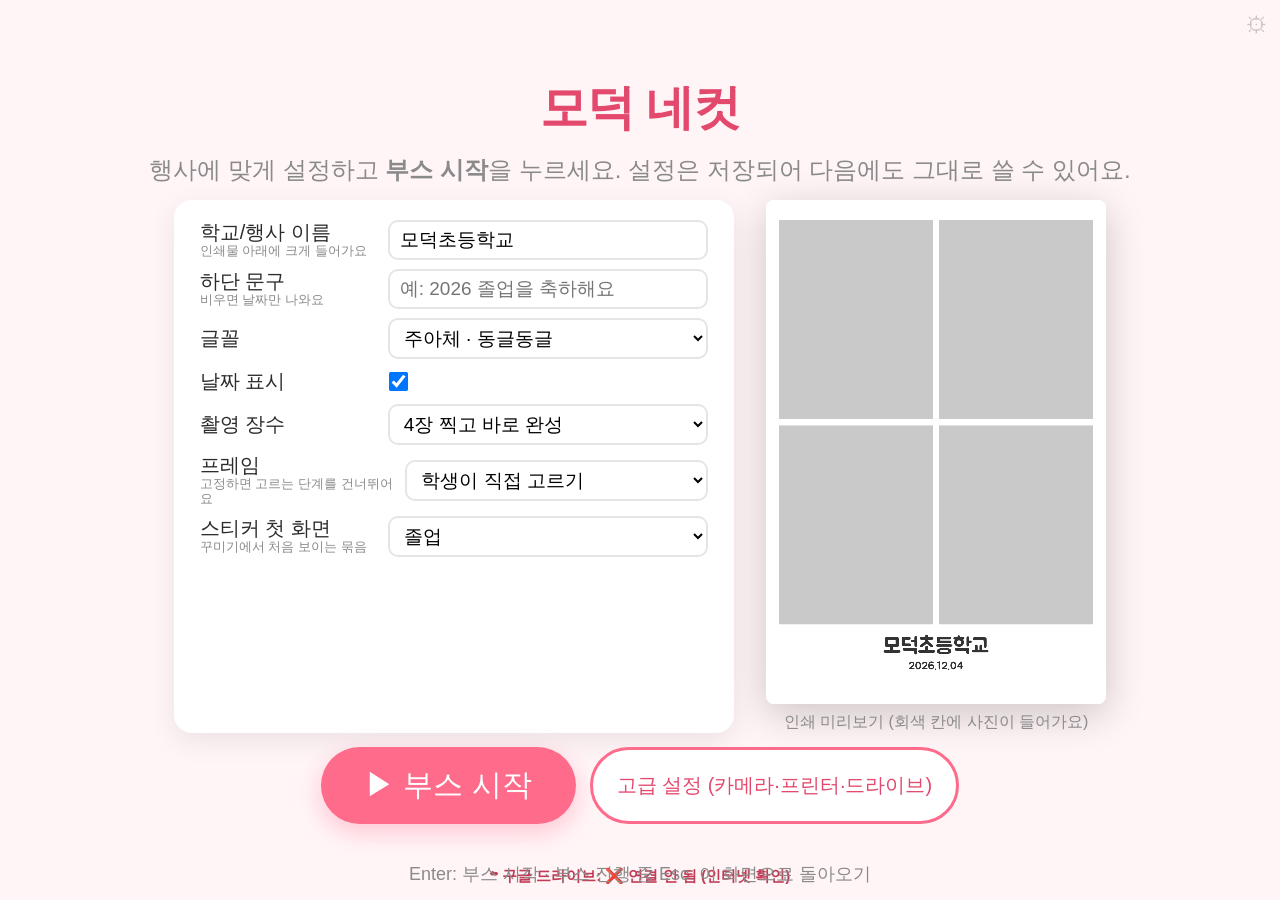
<file: index.html>
<!DOCTYPE html>
<html lang="ko">
<head>
<meta charset="UTF-8">
<meta name="viewport" content="width=device-width, initial-scale=1.0">
<title>모덕 네컷</title>
<link rel="stylesheet" href="assets/fonts/fonts.css">
<script src="assets/characters/characters.js"></script>
<script src="shared/booth-core.js"></script>
<script src="assets/qr/qrcode.min.js"></script>
<style>
  :root {
    --bg: #fff5f7;
    --fg: #2b2b2b;
    --accent: #ff6b8b;
    --accent-dark: #e3496c;
    --card: #ffffff;
    --muted: #8a8a8a;
    --ratio: 0.775;
  }
  * { box-sizing: border-box; user-select: none; -webkit-user-select: none; }
  html, body { margin: 0; height: 100%; background: var(--bg); color: var(--fg);
    font-family: "Pretendard", "Malgun Gothic", "Apple SD Gothic Neo", sans-serif; overflow: hidden; }
  .screen { position: absolute; inset: 0; display: none; flex-direction: column; align-items: center; justify-content: center; gap: 20px; padding: 20px; }
  .screen.active { display: flex; }
  h1 { font-size: 64px; margin: 0; color: var(--accent-dark); letter-spacing: -1px; }
  h2 { font-size: 36px; margin: 0; }
  p.sub { font-size: 24px; color: var(--muted); margin: 0; }
  .btn { font-size: 30px; padding: 18px 44px; border: none; border-radius: 999px; background: var(--accent); color: #fff; cursor: pointer; box-shadow: 0 8px 24px rgba(255,107,139,.35); transition: transform .1s; }
  .btn:active { transform: scale(.96); }
  .btn:disabled { opacity: .4; cursor: default; }
  .btn.secondary { background: #fff; color: var(--accent-dark); border: 3px solid var(--accent); box-shadow: none; }
  .btn.small { font-size: 20px; padding: 10px 24px; }
  .row { display: flex; gap: 14px; flex-wrap: wrap; justify-content: center; }
  .hint { position: absolute; bottom: 14px; font-size: 18px; color: var(--muted); }

  /* 시작 화면 - 행사 세팅 */
  #idle { gap: 14px; }
  #idle h1 { font-size: 48px; }
  .setup { display: flex; gap: 32px; align-items: stretch; justify-content: center; flex-wrap: wrap; }
  .setup-form { display: flex; flex-direction: column; gap: 9px; width: 560px; background: #fff; padding: 20px 26px; border-radius: 18px; box-shadow: 0 8px 28px rgba(0,0,0,.08); }
  .setup-form label { display: flex; justify-content: space-between; align-items: center; gap: 12px; font-size: 20px; }
  .setup-form .lab { display: flex; flex-direction: column; line-height: 1.15; }
  .setup-form .lab small { font-size: 13px; color: var(--muted); font-weight: 400; }
  .setup-form input, .setup-form select { font-size: 19px; padding: 7px 10px; width: 320px; border: 2px solid #e5e5e5; border-radius: 10px; background: #fff; }
  .setup-form input:focus, .setup-form select:focus { outline: none; border-color: var(--accent); }
  .setup-form input[type=checkbox] { width: auto; transform: scale(1.5); margin-right: 12px; }
  .setup-preview { display: flex; flex-direction: column; align-items: center; justify-content: center; gap: 8px; }
  .setup-preview canvas { height: 56vh; width: auto; border-radius: 8px; box-shadow: 0 10px 40px rgba(0,0,0,.2); background: #fff; }
  .setup-preview small { font-size: 16px; color: var(--muted); }

  /* 프레임 선택 */
  .frames { display: flex; gap: 18px; flex-wrap: wrap; justify-content: center; max-width: 1500px; max-height: 64vh; overflow-y: auto; padding: 8px; }
  .frame-card { width: 150px; cursor: pointer; text-align: center; }
  .frame-card canvas { width: 150px; height: auto; border-radius: 8px; box-shadow: 0 4px 16px rgba(0,0,0,.15); border: 4px solid transparent; }
  .frame-card.selected canvas { border-color: var(--accent); }
  .frame-card div { margin-top: 6px; font-size: 18px; }

  /* 촬영 */
  #shoot { background: #111; color: #fff; flex-direction: row; gap: 24px; }
  .stage { position: relative; height: 92vh; aspect-ratio: var(--ratio); background: #000; border-radius: 16px; overflow: hidden; }
  video { width: 100%; height: 100%; object-fit: cover; }
  video.mirror { transform: scaleX(-1); }
  #count { position: absolute; inset: 0; display: flex; align-items: center; justify-content: center; font-size: 260px; font-weight: 800; color: #fff; text-shadow: 0 0 40px rgba(0,0,0,.8); pointer-events: none; }
  #flash { position: absolute; inset: 0; background: #fff; opacity: 0; pointer-events: none; }
  #flash.on { animation: flash .35s ease-out; }
  @keyframes flash { 0% { opacity: 1; } 100% { opacity: 0; } }
  #shotInfo { position: absolute; top: 16px; left: 24px; font-size: 32px; font-weight: 700; text-shadow: 0 2px 8px #000; }
  #camRes { position: absolute; top: 16px; right: 20px; font-size: 15px; opacity: .55; text-shadow: 0 1px 4px #000; }
  #camRes.low { opacity: 1; color: #ffd166; font-weight: 700; }
  #shootNowBtn { position: absolute; bottom: 28px; left: 50%; transform: translateX(-50%); z-index: 5; }
  #shootNowBtn:active { transform: translateX(-50%) scale(.96); }
  .thumbs { display: flex; flex-direction: column; gap: 8px; justify-content: center; }
  .thumbs img { width: 110px; border-radius: 8px; border: 2px solid #fff; }

  /* 선택 */
  .pick-grid { display: grid; grid-template-columns: repeat(4, 1fr); gap: 14px; max-width: 900px; }
  .pick-grid.six { grid-template-columns: repeat(3, 1fr); max-width: 720px; }
  .pick { position: relative; cursor: pointer; border-radius: 12px; overflow: hidden; border: 5px solid transparent; }
  .pick img { width: 100%; display: block; }
  .pick.on { border-color: var(--accent); }
  .pick .num { position: absolute; top: 8px; left: 8px; width: 44px; height: 44px; border-radius: 50%; background: var(--accent); color: #fff; font-size: 26px; font-weight: 800; display: none; align-items: center; justify-content: center; }
  .pick.on .num { display: flex; }

  /* 스티커 꾸미기 */
  #deco { flex-direction: row; gap: 28px; align-items: stretch; justify-content: center; }
  .deco-left { display: flex; flex-direction: column; align-items: center; justify-content: center; gap: 12px; }
  #stickerCanvas { height: 82vh; width: auto; border-radius: 8px; box-shadow: 0 10px 40px rgba(0,0,0,.25); touch-action: none; cursor: grab; background: #fff; }
  .deco-tools { display: flex; gap: 8px; flex-wrap: wrap; justify-content: center; }
  .tool { font-size: 18px; padding: 8px 16px; border-radius: 999px; border: 2px solid #ddd; background: #fff; cursor: pointer; }
  .tool:active { transform: scale(.95); }
  .deco-right { width: 560px; display: flex; flex-direction: column; gap: 12px; justify-content: center; }
  .asset-heading { display: flex; align-items: end; justify-content: space-between; gap: 14px; }
  .asset-heading small { color: var(--muted); font-size: 15px; }
  .custom-asset { display: flex; gap: 8px; padding: 10px; background: rgba(255,255,255,.72); border: 1px solid rgba(227,73,108,.15); border-radius: 16px; }
  .custom-asset input { min-width: 0; flex: 1; border: 2px solid #eadde1; border-radius: 12px; padding: 10px 12px; font-size: 18px; outline: none; }
  .custom-asset input:focus { border-color: var(--accent); box-shadow: 0 0 0 4px rgba(255,107,139,.12); }
  .custom-asset button { border: 0; border-radius: 12px; padding: 0 18px; background: var(--fg); color: #fff; font-size: 17px; font-weight: 800; cursor: pointer; }
  .tabs { display: flex; gap: 8px; flex-wrap: wrap; }
  .tab { font-size: 18px; padding: 8px 16px; border-radius: 999px; border: 2px solid var(--accent); background: #fff; color: var(--accent-dark); cursor: pointer; }
  .tab.on { background: var(--accent); color: #fff; }
  .palette { display: grid; grid-template-columns: repeat(4, minmax(0, 1fr)); gap: 10px; background: rgba(255,255,255,.82); border: 1px solid rgba(227,73,108,.12); border-radius: 20px; padding: 14px; min-height: 260px; max-height: 48vh; overflow-y: auto; align-content: start; box-shadow: inset 0 1px 0 #fff, 0 14px 35px rgba(85,43,57,.07); }
  .stk { min-height: 76px; cursor: pointer; border-radius: 16px; padding: 9px; border: 1px solid #eee5e8; background: linear-gradient(145deg,#fff,#fff8fa); transition: transform .15s, box-shadow .15s, border-color .15s; display: flex; align-items: center; justify-content: center; text-align: center; position: relative; overflow: hidden; }
  .stk::after { content: '+'; position: absolute; right: 6px; bottom: 4px; width: 19px; height: 19px; border-radius: 50%; color: #fff; background: var(--accent); font: 800 15px/19px sans-serif; opacity: 0; transform: scale(.7); transition: .15s; }
  .stk:hover { transform: translateY(-3px) rotate(-1deg); border-color: var(--accent); box-shadow: 0 8px 18px rgba(227,73,108,.15); }
  .stk:hover::after { opacity: 1; transform: scale(1); }
  .stk.emoji { font-size: 38px; line-height: 1; text-shadow: 0 3px 0 #fff, 0 5px 12px rgba(0,0,0,.14); }
  .stk.label { grid-column: span 2; min-height: 58px; font-size: 17px; font-weight: 850; color: #fff; letter-spacing: -.35px; border: 4px solid #fff; box-shadow: inset 0 0 0 1px rgba(0,0,0,.06); }
  .angle-readout { min-width: 64px; text-align: center; font-size: 16px; font-weight: 800; color: var(--accent-dark); padding: 9px 10px; border-radius: 999px; background: #fff0f4; }
  .font-picker { display:flex; gap:10px; align-items:center; font-size:16px; }
  .font-picker select { flex:1; min-width:0; padding:9px; border:1px solid #eadde1; border-radius:10px; font-size:21px; background:white; }
  .stk.character { flex-direction:column; gap:4px; font-size:14px; color:#53404a; min-height:120px; }
  .stk.character img { width:100%; height:100px; object-fit:contain; }
  .stk:disabled { opacity:.45; cursor:wait; }
  #assetStatus { font-size:14px; color:#946477; margin:0; }
  .deco-timer { position: absolute; top: 16px; right: 22px; min-width: 104px; padding: 10px 16px; border-radius: 999px; background: rgba(43,43,43,.88); color: #fff; font-size: 18px; font-weight: 800; text-align: center; box-shadow: 0 7px 20px rgba(0,0,0,.18); }
  .deco-timer.urgent { background: #d9435f; animation: timerPulse .7s infinite alternate; }
  @keyframes timerPulse { to { transform: scale(1.06); } }

  /* 결과 */
  #result {
    overflow-y: auto;
    overflow-x: hidden;
    justify-content: flex-start;
    padding: 24px 20px 60px;
    gap: 14px;
  }
  .result-main { display: flex; align-items: flex-start; justify-content: center; gap: 28px; max-width: 1200px; margin: 0 auto; width: 100%; }
  #resultImg { height: 54vh; max-height: 520px; width: auto; border-radius: 8px; box-shadow: 0 10px 40px rgba(0,0,0,.25); flex-shrink: 0; }
  .result-side { width: 380px; display: flex; flex-direction: column; gap: 10px; align-items: stretch; flex-shrink: 0; }
  .info-card { background: #fff; border-radius: 18px; padding: 14px 18px; box-shadow: 0 8px 28px rgba(0,0,0,.08); text-align: center; }
  .info-card[hidden] { display: none; }

  #copyAsk { display: flex; flex-direction: column; align-items: center; gap: 8px; }
  .ask-title { margin: 0; font-size: 22px; color: var(--accent-dark); font-weight: 800; }
  .ask-sub { margin: 0; font-size: 15px; color: var(--muted); }
  .copies { display: grid; grid-template-columns: repeat(4, 1fr); gap: 8px; width: 100%; margin-top: 4px; }
  .copies .btn { font-size: 22px; font-weight: 800; padding: 12px 0; border-radius: 12px; }

  #waitBox { display: flex; flex-direction: column; align-items: center; justify-content: center; padding: 22px 16px; }
  .spinner { width: 38px; height: 38px; margin: 0 auto 10px; border-radius: 50%; border: 5px solid #ffd6e0; border-top-color: var(--accent); animation: spin .9s linear infinite; }
  @keyframes spin { to { transform: rotate(360deg); } }

  .number-card { background: linear-gradient(145deg, #fff, #fff8fa); border: 2px solid #ffd6e0; }
  .num-header { font-size: 14px; font-weight: 700; color: #888; letter-spacing: 1px; }
  .big-number { font-size: 76px; font-weight: 900; line-height: 1; color: var(--accent); margin: 4px 0; letter-spacing: -2px; }
  .num-guide { font-size: 16px; font-weight: 700; color: var(--fg); background: #fff; padding: 8px 12px; border-radius: 12px; border: 1px solid #ffd6e0; }
  .num-guide b { color: var(--accent-dark); }
  .num-filename { font-size: 12px; color: #888; margin-top: 5px; word-break: break-all; }

  .qr-card { display: flex; flex-direction: column; align-items: center; gap: 6px; padding: 10px 14px; }
  .qr-title { font-size: 15px; font-weight: 700; color: var(--accent-dark); }
  #qrImg { width: 120px; height: 120px; image-rendering: pixelated; background: #f3f3f3; border-radius: 8px; }
  #qrImg.loading { animation: qrPulse 1s infinite alternate; }
  @keyframes qrPulse { to { opacity: .35; } }
  #qrStatus { font-size: 13px; color: var(--muted); text-align: center; min-height: 18px; }
  #qrStatus.err { color: #d9435f; }
  #printing { font-size: 18px; color: var(--accent-dark); min-height: 22px; }
  #saveMenu { padding: 10px 16px; background: #fff; border-radius: 16px; box-shadow: 0 6px 20px rgba(0,0,0,.12); }
  #saveMenu[hidden] { display: none; }
  #saveMenu .btn { line-height: 1.25; }
  #saveMenu small { font-size: 13px; font-weight: 500; opacity: .8; }
  .result-timer-hint { font-size: 16px; font-weight: 700; color: var(--accent-dark); background: rgba(255,255,255,.92); padding: 8px 20px; border-radius: 999px; box-shadow: 0 4px 14px rgba(0,0,0,.06); }

  /* 설정 */
  #settings { position: absolute; inset: 0; background: rgba(0,0,0,.6); display: none; align-items: center; justify-content: center; z-index: 50; }
  #settings.open { display: flex; }
  .panel { background: #fff; padding: 28px; border-radius: 16px; width: 560px; max-height: 90vh; overflow: auto; font-size: 18px; }
  .panel label { display: flex; justify-content: space-between; align-items: center; gap: 12px; margin: 10px 0; }
  .panel input, .panel select { font-size: 18px; padding: 6px 10px; width: 300px; }
  .panel input[type=checkbox] { width: auto; transform: scale(1.5); }
  .gear { position: absolute; top: 12px; right: 12px; font-size: 22px; opacity: .25; cursor: pointer; z-index: 40; }

  /* 인쇄 전용 영역 — 인쇄 매수만큼 img 를 넣고, 한 장당 한 페이지로 출력 */
  #printArea { display: none; }
  @media print {
    html, body { overflow: visible; height: auto; background: #fff; }
    body > *:not(#printArea) { display: none !important; }
    #printArea { display: block; }
    #printArea img { display: block; break-after: page; page-break-after: always; }   /* 크기는 applyPaper() 가 인화지 설정에 맞춰 넣음 */
    #printArea img:last-child { break-after: auto; page-break-after: auto; }
  }
</style>
</head>
<body>

<div class="gear" onclick="openSettings()">⚙</div>

<!-- 1. 행사 세팅 (선생님 화면) → 부스 시작 후에는 촬영 ↔ 인쇄가 계속 반복됨 -->
<section id="idle" class="screen active">
  <h1 id="titleText">모덕 네컷</h1>
  <p class="sub">행사에 맞게 설정하고 <b>부스 시작</b>을 누르세요. 설정은 저장되어 다음에도 그대로 쓸 수 있어요.</p>
  <div class="setup">
    <div class="setup-form">
      <label><span class="lab">학교/행사 이름<small>인쇄물 아래에 크게 들어가요</small></span> <input id="setupTitle" maxlength="30" oninput="setupChanged()"></label>
      <label><span class="lab">하단 문구<small>비우면 날짜만 나와요</small></span> <input id="setupFooter" maxlength="40" placeholder="예: 2026 졸업을 축하해요" oninput="setupChanged()"></label>
      <label>글꼴 <select id="setupFont" onchange="setupChanged()"></select></label>
      <label>날짜 표시 <span style="width:320px"><input id="setupDate" type="checkbox" onchange="setupChanged()"></span></label>
      <label>촬영 장수 <select id="setupShots" onchange="setupChanged()">
        <option value="4">4장 찍고 바로 완성</option>
        <option value="6">6장 찍고 4장 고르기</option>
        <option value="8">8장 찍고 4장 고르기</option>
      </select></label>
      <label><span class="lab">프레임<small>고정하면 고르는 단계를 건너뛰어요</small></span> <select id="setupFrame" onchange="setupChanged()"></select></label>
      <label><span class="lab">스티커 첫 화면<small>꾸미기에서 처음 보이는 묶음</small></span> <select id="setupTheme" onchange="setupChanged()"></select></label>
    </div>
    <div class="setup-preview">
      <canvas id="setupPreview" width="1181" height="1748"></canvas>
      <small>인쇄 미리보기 (회색 칸에 사진이 들어가요)</small>
    </div>
  </div>
  <div class="row">
    <button class="btn" onclick="startBooth()">▶ 부스 시작</button>
    <button class="btn secondary small" onclick="openSettings()">고급 설정 (카메라·프린터·드라이브)</button>
  </div>
  <div id="setupDriveStatus" class="hint" style="font-size:15px;color:#2b7c43;font-weight:700;margin-top:-6px">☁ 구글 드라이브: 연결 확인 중…</div>
  <div class="hint">Enter: 부스 시작 · 부스 진행 중 Esc: 이 화면으로 돌아오기</div>
</section>

<!-- 2. 촬영 -->
<section id="shoot" class="screen">
  <div class="stage">
    <video id="video" autoplay playsinline muted></video>
    <div id="count"></div>
    <div id="flash"></div>
    <div id="shotInfo"></div>
    <div id="camRes"></div>
    <button class="btn" id="shootNowBtn" onclick="shootNow()" hidden>📸 바로 찍기</button>
  </div>
  <div class="thumbs" id="thumbs"></div>
</section>

<!-- 3. 사진 선택 (6·8장 모드만) -->
<section id="pick" class="screen">
  <h2>마음에 드는 사진 4장을 순서대로 골라주세요</h2>
  <div class="pick-grid" id="pickGrid"></div>
  <div class="row">
    <button class="btn secondary small" onclick="startShoot()">다시 찍기</button>
    <button class="btn" id="pickDone" onclick="goFrame()" disabled>다음 (프레임 고르기) →</button>
  </div>
</section>

<!-- 4. 프레임 선택 -->
<section id="frame" class="screen">
  <h2>프레임을 골라주세요</h2>
  <div class="frames" id="frameList"></div>
  <div class="row">
    <button class="btn secondary small" onclick="startShoot()">← 다시 찍기</button>
    <button class="btn" onclick="goDeco()">다음 (꾸미기) →</button>
  </div>
</section>

<!-- 5. 스티커 꾸미기 -->
<section id="deco" class="screen">
  <div class="deco-timer" id="decoTimer">꾸미기 60초</div>
  <div class="deco-left">
    <canvas id="stickerCanvas" width="1181" height="1748"></canvas>
    <div class="deco-tools">
      <button class="tool" onclick="stkScale(1.2)">크게 ＋</button>
      <button class="tool" onclick="stkScale(1/1.2)">작게 －</button>
      <button class="tool" onclick="stkRotate(-15)" aria-label="왼쪽으로 회전">↶ 15°</button>
      <button class="tool" onclick="stkRotate(15)" aria-label="오른쪽으로 회전">15° ↷</button>
      <button class="tool" onclick="stkNextFont()">글꼴 바꾸기</button>
      <span class="angle-readout" id="angleReadout">선택 없음</span>
      <button class="tool" onclick="stkDelete()">지우기 ✕</button>
      <button class="tool" onclick="stkClear()">모두 지우기</button>
    </div>
  </div>
  <div class="deco-right">
    <div class="asset-heading"><h2>꾸미기 에셋</h2><small>누르면 사진에 추가돼요</small></div>
    <p class="sub">이동하고, 선택 테두리 위 손잡이를 드래그해 자유롭게 돌려보세요.</p>
    <div class="custom-asset">
      <input id="customStickerText" maxlength="24" placeholder="나만의 문구를 입력하세요" onkeydown="if(event.key==='Enter') addCustomText()">
      <button onclick="addCustomText()">문구 추가</button>
    </div>
    <div class="tabs" id="stickerTabs"></div>
    <label class="font-picker">문구 글꼴 <select id="fontSelect" onchange="setStickerFont(this.value)" aria-label="문구 글꼴"></select></label>
    <p id="assetStatus" role="status"></p>
    <div class="palette" id="stickerPalette"></div>
    <div class="row">
      <button class="btn secondary small" onclick="stkClear(); compose()">건너뛰기</button>
      <button class="btn" onclick="compose()">완성하기 →</button>
    </div>
  </div>
</section>

<!-- 6. 결과 / 사진 번호 발급 -->
<section id="result" class="screen">
  <div class="result-main">
    <img id="resultImg" alt="결과 사진">

    <div class="result-side">
      <!-- 1. 매수 선택 -->
      <div id="copyAsk" class="info-card">
        <h3 class="ask-title">🖨 몇 장 인쇄할까요?</h3>
        <p class="ask-sub">장수를 누르면 사진 번호가 발급돼요</p>
        <div class="copies">
          <button class="btn" onclick="submitAndGetNumber(1)">1장</button>
          <button class="btn" onclick="submitAndGetNumber(2)">2장</button>
          <button class="btn" onclick="submitAndGetNumber(3)">3장</button>
          <button class="btn" onclick="submitAndGetNumber(4)">4장</button>
        </div>
        <small style="color:var(--muted);font-size:13px;margin-top:6px;display:block">키보드 1~4 숫자키 또는 Enter</small>
      </div>

      <!-- 2. 대기 화면 -->
      <div id="waitBox" class="info-card" hidden>
        <div class="spinner"></div>
        <b style="font-size:19px;color:var(--accent-dark)">구글 드라이브에 저장 중…</b>
        <p style="margin:6px 0 0;font-size:14px;color:#666">사진 번호를 받고 있어요. 잠시만 기다려주세요</p>
      </div>

      <!-- 3. 사진 번호 발급 완료 -->
      <div id="numberBox" class="info-card number-card" hidden>
        <div class="num-header">내 사진 번호</div>
        <div class="big-number" id="photoNumber">01번</div>
        <div class="num-guide" id="photoGuide">출력하는 곳에 가서 <b>"1번 1장 주세요"</b>라고 말하세요!</div>
        <div class="num-filename" id="savedName">드라이브: 1015-001_1장.jpg</div>
      </div>

      <!-- 4. 스마트폰용 QR 코드 -->
      <div id="qrBox" class="info-card qr-card" hidden>
        <div class="qr-title">📱 스마트폰으로 사진 받기</div>
        <img id="qrImg" alt="QR 코드">
        <div id="qrStatus">카메라로 QR을 찍으면 사진이 열려요</div>
        <button id="qrRetryBtn" class="btn small secondary" onclick="submitAndGetNumber(currentCopies, true)" hidden>🔄 드라이브 다시 저장</button>
      </div>
    </div>
  </div>

  <div id="printing"></div>

  <!-- 자동 복귀 안내 -->
  <div id="autoBack" class="result-timer-hint"></div>

  <!-- 하단 액션 버튼들 (처음 화면으로 버튼을 가장 눈에 띄게!) -->
  <div class="row" style="margin-top:4px">
    <button class="btn" style="background:var(--accent-dark);font-size:22px;padding:12px 32px" onclick="go('idle')">🏠 처음 화면으로 (완료)</button>
    <button class="btn secondary" id="nextTeamBtn" style="font-size:20px;padding:12px 28px" onclick="startShoot()">📸 다음 팀 바로 촬영 →</button>
    <button class="btn secondary small" id="directPrintBtn" onclick="doDirectPrint()" title="이 PC에 연결된 프린터로 바로 인쇄">🖨 이 PC에서 바로 인쇄</button>
    <button class="btn secondary small" onclick="toggleSaveMenu()">💾 파일 저장</button>
  </div>
  <div id="saveMenu" class="row" hidden>
    <span class="sub">어떤 형식으로 저장할까요?</span>
    <button class="btn small" onclick="saveImage('selphy')">캐논 셀피용<br><small>100×148mm · 1181×1748</small></button>
    <button class="btn small" onclick="saveImage('kodak')">코닥 4×6용<br><small>102×152mm · 1200×1800</small></button>
    <button class="btn small secondary" id="driveLinkBtn" onclick="openDriveLink()" hidden>☁ 드라이브 사진 열기<br><small>웹에서 보기</small></button>
    <button class="btn secondary small" onclick="toggleSaveMenu(false)">닫기</button>
  </div>
</section>

<!-- 설정 -->
<div id="settings">
  <div class="panel">
    <h3 style="margin-top:0">설정</h3>
    <label>카메라 <select id="camSelect"></select></label>
    <label>촬영 해상도 <span id="camResSetting" style="font-size:16px;color:#777">촬영을 한 번 하면 표시돼요</span></label>
    <label>카운트다운(초) <input id="setCount" type="number" min="2" max="10"></label>
    <label>거울 모드 <input id="setMirror" type="checkbox"></label>
    <label>완성 후 자동 인쇄 <input id="setAutoPrint" type="checkbox"></label>
    <label>인화지 <select id="setPaper">
      <option value="selphy">캐논 셀피 100×148mm (KP 엽서)</option>
      <option value="kodak46">4×6인치 102×152mm (PC 인쇄 되는 다이서브 프린터)</option>
    </select></label>
    <label>사용자 프레임 PNG<br><small>(1181×1748, 사진 자리는 투명)</small> <input id="setFramePng" type="file" accept="image/png"></label>
    <label>사용자 프레임 지우기 <button class="btn small secondary" onclick="clearCustomFrame()">지우기</button></label>
    <label>구글 드라이브 저장 / QR 주소<br><small>(완성 사진이 학교 Google Drive '네컷사진' 폴더에 자동 저장돼요)</small> <input id="setQrUrl" placeholder="https://script.google.com/macros/s/…/exec"></label>
    <label>드라이브 연결 확인 <span><button class="btn small secondary" onclick="testQrUrl()">연결 확인</button> <span id="qrTestMsg"></span></span></label>
    <div class="row" style="margin-top:16px">
      <button class="btn small" onclick="saveSettings()">저장</button>
      <button class="btn small secondary" onclick="closeSettings()">닫기</button>
    </div>
  </div>
</div>

<div id="printArea"></div>

<script>

const DEFAULTS = {
  title: '모덕초등학교', footer: '', countdown: 6,
  mirror: true, autoPrint: false, showDate: true, camId: '', paper: 'selphy', ver: 4,
  // 행사 세팅 화면(첫 화면)에서 정하는 값
  titleFont: 0,        // 인쇄물 학교/행사 이름 글꼴 (STICKER_FONTS 순서, 0 = 주아체)
  shots: 4,            // 촬영 장수 4 / 6 / 8
  frameId: '',         // 프레임 고정 ('' = 학생이 직접 고름)
  decoTheme: '졸업',   // 꾸미기에서 처음 보이는 스티커 묶음
  // Apps Script 웹앱 URL (qr-server/ 참고). 설정에서 바꿀 수 있고, 비우면 구글 드라이브 저장 및 QR 기능 꺼짐
  qrUrl: 'https://script.google.com/macros/s/AKfycbw161azvmXkXPJRtBfTclq9ZR34adGaql_0JJDuVpyAOFVzyJ2xj0syJiWV1FBvaakL/exec',
};
const DECO_SECONDS = 60;   // 꾸미기 제한 시간
/* localStorage 는 일부 환경에서 예외를 던지므로 안전하게 감쌈 */
const store = {
  get(k) { try { return localStorage.getItem(k); } catch (e) { return null; } },
  set(k, v) { try { localStorage.setItem(k, v); } catch (e) {} },
  del(k) { try { localStorage.removeItem(k); } catch (e) {} },
};
let S = Object.assign({}, DEFAULTS, JSON.parse(store.get('booth.settings') || '{}'));
if (!(S.ver >= 2)) { S.countdown = DEFAULTS.countdown; S.ver = 2; }   // 예전 저장값(3초) → 6초로 한 번만 갱신
// 구글 드라이브 업로드 주소: 비어있거나 구버전 주소이면 기본값으로 복구
if (!S.qrUrl || typeof S.qrUrl !== 'string' || !S.qrUrl.trim() || S.qrUrl.includes('AKfycbxR9QIIfbfP4c2pakyOtAcaucuSNNj5D-hFw7sHzTRZ1PfTS1q_y8J2jkdAmOHiOdeZ')) {
  S.qrUrl = DEFAULTS.qrUrl;
}
S.ver = 4;

// PC 부스 전용 오늘 사진 순번 (001, 002…)
function pcNumber() {
  const day = new Date().toISOString().slice(0, 10);
  if (S.pcSeqDay !== day) { S.pcSeqDay = day; S.pcSeq = 0; }
  S.pcSeq = (S.pcSeq || 0) + 1;
  store.set('booth.settings', JSON.stringify(S));
  return S.pcSeq;
}
// 인화지 종류 — 캔버스(1181×1748, 100×148 비율)는 그대로 두고 인쇄 크기만 바꿈 (4×6 은 비율 차이 0.7% 라 티 안 남)
const PAPERS = {
  selphy:  { w: 100, h: 148, name: '캐논 셀피 100×148mm' },
  kodak46: { w: 102, h: 152, name: '4×6인치 (102×152mm)' },
};
function applyPaper() {
  const p = PAPERS[S.paper] || PAPERS.selphy;
  let st = document.getElementById('paperStyle');
  if (!st) { st = document.createElement('style'); st.id = 'paperStyle'; document.head.appendChild(st); }
  st.textContent = `@media print { @page { size: ${p.w}mm ${p.h}mm; margin: 0; } #printArea img { width: ${p.w}mm; height: ${p.h}mm; } }`;
}
let customFrame = store.get('booth.customFrame');

var stream = null, shots = [], picked = [], shotCount = 4, selectedFrame = FRAMES[0], resultDataUrl = null, printDataUrl = null, autoBackTimer = null, decoTimer = null;
var stickers = [], selStk = -1;
let currentFont = STICKER_FONTS[0];
const characterAssets = window.BOOTH_CHARACTERS || [];
STICKER_THEMES.unshift({ name:'학교 캐릭터', items:characterAssets.map(a => ['i',a.id,a.label]) });
const fontReady = Promise.all(STICKER_FONTS.map(font => document.fonts.load(`400 32px ${font}`, '모덕학교귀여운글꼴')));
const characterReady = Promise.all(characterAssets.map(asset => new Promise(resolve => {
  const img = new Image();
  img.onload = () => { characterImages.set(asset.id,img); resolve(true); };
  img.onerror = () => resolve(false);
  img.src = asset.src;
})));
const assetsReady = Promise.allSettled([fontReady, characterReady]).then(results => {
  document.getElementById('assetStatus').textContent = results[0].status === 'rejected' ? '글꼴을 불러오지 못했어요. assets 폴더를 확인해주세요.' : characterImages.size !== characterAssets.length || !characterAssets.length ? '일부 캐릭터를 불러오지 못했어요. assets 폴더를 확인해주세요.' : '';
});
FONT_NAMES.forEach((name,i) => {
  const option = document.createElement('option'); option.value = STICKER_FONTS[i]; option.textContent = name;
  option.style.fontFamily = STICKER_FONTS[i]; document.getElementById('fontSelect').appendChild(option);
});

/* ---------- 화면 전환 ---------- */
function go(id) {
  document.querySelectorAll('.screen').forEach(s => s.classList.remove('active'));
  document.getElementById(id).classList.add('active');
  clearInterval(autoBackTimer);
  clearInterval(decoTimer); decoTimer = null;
  if (id !== 'shoot') { shootSeq++; if (stream) { stream.getTracks().forEach(t => t.stop()); stream = null; } }   // 촬영 도중 빠져나가면 촬영 루프·카메라 종료
  if (id === 'idle') { shots = []; picked = []; stickers = []; selStk = -1; fillSetup(); renderSetupPreview(); checkSetupDriveStatus(); }
  if (id === 'frame') renderFrames();
}
/* 흐름: 행사 세팅(부스 시작) → 촬영 → (6·8장) 사진 선택 → 프레임(고정이면 건너뜀) → 꾸미기 → 인쇄 → 다시 촬영 … (Esc 로 세팅 화면) */
function chooseMode(n) { shotCount = n; startShoot(); }
async function goFrame() {
  const fixed = frameById(S.frameId);
  if (fixed) { selectedFrame = fixed; goDeco(); return; }   // 세팅에서 프레임을 고정했으면 고르는 단계 생략
  await fontReady;   // 미리보기 카드의 학교 이름이 지정 글꼴로 나오도록
  go('frame');
}

/* ---------- 행사 세팅 화면 (첫 화면) ---------- */
let setupFilled = false;
function fillSetup() {
  const fontSel = document.getElementById('setupFont'), frameSel = document.getElementById('setupFrame'), themeSel = document.getElementById('setupTheme');
  if (!setupFilled) {
    setupFilled = true;
    FONT_NAMES.forEach((name, i) => {
      const o = document.createElement('option'); o.value = i; o.textContent = name; o.style.fontFamily = STICKER_FONTS[i]; fontSel.appendChild(o);
    });
    STICKER_THEMES.forEach(t => {
      const o = document.createElement('option'); o.value = t.name; o.textContent = t.name; themeSel.appendChild(o);
    });
  }
  frameSel.innerHTML = '';
  const o0 = document.createElement('option'); o0.value = ''; o0.textContent = '학생이 직접 고르기'; frameSel.appendChild(o0);
  allFrames().forEach(f => { const o = document.createElement('option'); o.value = f.id; o.textContent = f.name; frameSel.appendChild(o); });
  document.getElementById('setupTitle').value = S.title;
  document.getElementById('setupFooter').value = S.footer;
  fontSel.value = STICKER_FONTS[S.titleFont] ? S.titleFont : 0;
  document.getElementById('setupDate').checked = !!S.showDate;
  document.getElementById('setupShots').value = [4, 6, 8].includes(S.shots) ? S.shots : 4;
  frameSel.value = frameById(S.frameId) ? S.frameId : '';
  themeSel.value = STICKER_THEMES.some(t => t.name === S.decoTheme) ? S.decoTheme : STICKER_THEMES[0].name;
}
function readSetup() {
  S.title = document.getElementById('setupTitle').value.trim() || DEFAULTS.title;
  S.footer = document.getElementById('setupFooter').value.trim();
  const fi = +document.getElementById('setupFont').value; S.titleFont = STICKER_FONTS[fi] ? fi : 0;
  S.showDate = !!document.getElementById('setupDate').checked;
  const n = +document.getElementById('setupShots').value; S.shots = [4, 6, 8].includes(n) ? n : 4;
  S.frameId = document.getElementById('setupFrame').value || '';
  S.decoTheme = document.getElementById('setupTheme').value || STICKER_THEMES[0].name;
}
function setupChanged() {   // 바꿀 때마다 바로 저장 → 다음 행사 때도 그대로
  readSetup();
  store.set('booth.settings', JSON.stringify(S));
  applyTitle();
  renderSetupPreview();
}
let dummyPhotoCache = null;
function dummyPhotos() {   // 미리보기용 회색 사진 4장
  if (dummyPhotoCache) return dummyPhotoCache;
  dummyPhotoCache = [];
  for (let i = 0; i < 4; i++) {
    const c = document.createElement('canvas'); c.width = 31; c.height = 40;
    const x = c.getContext('2d'); x.fillStyle = '#c9c9c9'; x.fillRect(0, 0, 31, 40); dummyPhotoCache.push(c);
  }
  return dummyPhotoCache;
}
function renderSetupPreview() {
  const cv = document.getElementById('setupPreview');
  const frame = frameById(S.frameId) || selectedFrame || FRAMES[0];
  drawPage(cv.getContext('2d'), frame, dummyPhotos(), {});
}
function startBooth() {
  readSetup();
  store.set('booth.settings', JSON.stringify(S));
  applyTitle();
  chooseMode(S.shots);
}
fontReady.then(() => { if (document.getElementById('idle').classList.contains('active')) renderSetupPreview(); });

/* ---------- 카메라 ---------- */
async function openCamera() {
  if (stream) stream.getTracks().forEach(t => t.stop());
  // 카메라가 낼 수 있는 가장 큰 해상도를 요청 (ideal 이라 지원하는 것 중 가장 가까운 걸로 열림)
  const hi = { width: { ideal: 4096 }, height: { ideal: 3072 }, frameRate: { ideal: 30 } };
  try {
    stream = await navigator.mediaDevices.getUserMedia({ audio: false, video: { deviceId: S.camId ? { exact: S.camId } : undefined, ...hi } });
  } catch (e) {
    // 저장해 둔 카메라를 못 찾으면(카메라 바꿔 꽂음 등) 아무 카메라나 — 단, 해상도 요청은 그대로 유지
    // (예전엔 여기서 { video: true } 로 열어 640×480 저화질로 찍히는 문제가 있었음)
    try { stream = await navigator.mediaDevices.getUserMedia({ audio: false, video: hi }); }
    catch (e2) { stream = await navigator.mediaDevices.getUserMedia({ audio: false, video: true }); }
  }
  const track = stream.getVideoTracks()[0];
  // 열린 뒤에도 카메라가 더 큰 해상도를 지원하면 그쪽으로 올림
  try {
    const cap = track.getCapabilities ? track.getCapabilities() : null;
    const st = track.getSettings();
    if (cap && cap.width && cap.height && (cap.width.max > st.width || cap.height.max > st.height))
      await track.applyConstraints({ width: { ideal: cap.width.max }, height: { ideal: cap.height.max }, frameRate: { ideal: 30 } });
  } catch (e) {}
  const v = document.getElementById('video');
  v.srcObject = stream;
  v.classList.toggle('mirror', S.mirror);
  await new Promise(r => v.onloadedmetadata = r);
  showCamRes(v.videoWidth, v.videoHeight);
}

// 실제로 찍히는 해상도를 촬영 화면 구석과 설정 창에 표시 (사진 한 칸이 535×690px 라 세로 960px 은 돼야 선명함)
var camRes = null;
function showCamRes(w, h) {
  camRes = { w, h };
  const low = h < 960;
  const txt = `${w}×${h}` + (low ? ' ⚠ 저화질 — 카메라/USB 연결을 확인하세요' : '');
  const el = document.getElementById('camRes');
  el.textContent = txt; el.classList.toggle('low', low);
  const s = document.getElementById('camResSetting'); if (s) s.textContent = txt;
  console.log('camera resolution', w, h);
}

async function listCameras() {
  const devs = await navigator.mediaDevices.enumerateDevices();
  const sel = document.getElementById('camSelect');
  sel.innerHTML = '';
  devs.filter(d => d.kind === 'videoinput').forEach(d => {
    const o = document.createElement('option');
    o.value = d.deviceId; o.textContent = d.label || '카메라';
    if (d.deviceId === S.camId) o.selected = true;
    sel.appendChild(o);
  });
}

/* ---------- 촬영 ---------- */
function beep(freq = 880, dur = 0.08) {
  try {
    const ac = beep.ac || (beep.ac = new (window.AudioContext || window.webkitAudioContext)());
    const o = ac.createOscillator(), g = ac.createGain();
    o.frequency.value = freq; o.connect(g); g.connect(ac.destination);
    g.gain.setValueAtTime(0.2, ac.currentTime);
    g.gain.exponentialRampToValueAtTime(0.001, ac.currentTime + dur);
    o.start(); o.stop(ac.currentTime + dur);
  } catch (e) {}
}
const sleep = ms => new Promise(r => setTimeout(r, ms));

// 웹캠(4:3 가로) 화면에서 세로형 비율로 중앙 크롭 — 미리보기(object-fit: cover)와 동일한 영역
// 바로 사진 칸 크기(535×690)로 줄여서 저장 → 합성 때 다시 크기를 바꾸지 않아 또렷하고, 꾸미기 화면도 가벼움
function captureFrame() {
  const v = document.getElementById('video');
  const vw = v.videoWidth, vh = v.videoHeight;
  let cw = vw, ch = Math.round(vw / PHOTO_RATIO);
  if (ch > vh) { ch = vh; cw = Math.round(vh * PHOTO_RATIO); }
  const sx = (vw - cw) / 2, sy = (vh - ch) / 2;
  const c = document.createElement('canvas');
  c.width = LAYOUT.photoW; c.height = LAYOUT.photoH;
  const ctx = c.getContext('2d');
  ctx.imageSmoothingQuality = 'high';
  if (S.mirror) { ctx.translate(c.width, 0); ctx.scale(-1, 1); }
  ctx.drawImage(v, sx, sy, cw, ch, 0, 0, c.width, c.height);
  sharpen(ctx, c.width, c.height, SHARPEN);
  return c;
}


var shootSeq = 0, skipCountdown = false;
function shootNow() { skipCountdown = true; }   // "바로 찍기" — 남은 카운트다운을 건너뛰고 즉시 촬영

async function startShoot() {
  shots = []; picked = []; stickers = []; selStk = -1;
  go('shoot');
  const session = ++shootSeq;           // 촬영 도중 다른 화면으로 나가면 세션이 바뀌어 루프가 멈춤
  document.getElementById('thumbs').innerHTML = '';
  const count = document.getElementById('count');
  const info = document.getElementById('shotInfo');
  const nowBtn = document.getElementById('shootNowBtn');
  nowBtn.hidden = true;
  try { await openCamera(); }
  catch (e) {
    // 다른 프로그램(다른 크롬 창의 같은 앱, Logi Tune, 카메라 앱, Zoom 등)이 카메라를 잡고 있으면 "Device in use"(NotReadableError)
    const busy = e.name === 'NotReadableError' || /in use|could not start/i.test(e.message);
    const msg = busy
      ? '다른 프로그램이 카메라를 쓰고 있어요.\n\n다른 크롬 창에 열린 "모덕 네컷" 탭, Logi Tune, 카메라 앱, Zoom 등을 모두 닫은 뒤 [확인]을 누르면 다시 시도해요.'
      : e.name === 'NotAllowedError' ? '카메라 사용이 허용되지 않았어요.\n\n크롬 주소창의 카메라 아이콘에서 허용해 주세요. [확인]을 누르면 다시 시도해요.'
      : '카메라를 열 수 없어요: ' + e.message + '\n\n카메라 연결(USB)을 확인한 뒤 [확인]을 누르면 다시 시도해요.';
    if (!confirm(msg + '\n\n(취소: 처음 화면으로)')) { go('idle'); return; }
    if (session !== shootSeq) return;
    startShoot(); return;
  }
  if (session !== shootSeq) return;
  await sleep(600);
  for (let i = 0; i < shotCount; i++) {
    if (session !== shootSeq) return;
    info.textContent = `${i + 1} / ${shotCount}`;
    skipCountdown = false; nowBtn.hidden = false;
    for (let n = S.countdown; n >= 1 && !skipCountdown; n--) {
      count.textContent = n; beep(n === 1 ? 1200 : 880);
      for (let t = 0; t < 10 && !skipCountdown; t++) await sleep(100);   // 0.1초 단위로 "바로 찍기" 확인
      if (session !== shootSeq) return;
    }
    nowBtn.hidden = true;
    count.textContent = '';
    const fl = document.getElementById('flash');
    fl.classList.remove('on'); void fl.offsetWidth; fl.classList.add('on');
    beep(1600, 0.15);
    const c = captureFrame();
    shots.push(c);
    const im = document.createElement('img'); im.src = c.toDataURL('image/jpeg', 0.7);
    document.getElementById('thumbs').appendChild(im);
    await sleep(900);
  }
  if (session !== shootSeq) return;
  info.textContent = '';
  if (stream) { stream.getTracks().forEach(t => t.stop()); stream = null; }
  if (shotCount === 4) { picked = [0, 1, 2, 3]; goFrame(); }   // 4장은 사진 선택 단계 없이 바로 프레임 선택
  else showPick();
}

/* ---------- 사진 선택 ---------- */
function showPick() {
  go('pick');
  const grid = document.getElementById('pickGrid');
  grid.classList.toggle('six', shots.length === 6);
  grid.innerHTML = '';
  shots.forEach((c, i) => {
    const d = document.createElement('div');
    d.className = 'pick';
    d.innerHTML = `<img src="${c.toDataURL('image/jpeg', 0.6)}"><div class="num"></div>`;
    d.onclick = () => togglePick(i);
    grid.appendChild(d);
  });
  updatePick();
}
function togglePick(i) {
  const idx = picked.indexOf(i);
  if (idx >= 0) picked.splice(idx, 1);
  else if (picked.length < 4) picked.push(i);
  updatePick();
}
function updatePick() {
  document.querySelectorAll('.pick').forEach((el, i) => {
    const idx = picked.indexOf(i);
    el.classList.toggle('on', idx >= 0);
    el.querySelector('.num').textContent = idx >= 0 ? idx + 1 : '';
  });
  document.getElementById('pickDone').disabled = picked.length !== 4;
}


/* ---------- 스티커 꾸미기 화면 ---------- */
let decoTab = 0, dragging = null, rotating = null;
async function goDeco() {
  go('deco');
  document.getElementById('decoTimer').textContent = '준비 중';
  const ti = STICKER_THEMES.findIndex(t => t.name === S.decoTheme);
  decoTab = ti >= 0 ? ti : 0;   // 팀마다 세팅한 묶음(예: 졸업)부터 보이게
  await assetsReady;
  if (!document.getElementById('deco').classList.contains('active')) return;
  renderStickerTabs();
  redrawDeco();
  startDecoTimer();
}
function startDecoTimer() {
  clearInterval(decoTimer);
  let left = DECO_SECONDS;
  const el = document.getElementById('decoTimer');
  const paint = () => { el.textContent = `꾸미기 ${left}초`; el.classList.toggle('urgent', left <= 10); };
  paint();
  decoTimer = setInterval(() => {
    left--; paint();
    if (left <= 0) { clearInterval(decoTimer); decoTimer = null; compose(); }
  }, 1000);
}
function renderStickerTabs() {
  const tabs = document.getElementById('stickerTabs');
  tabs.innerHTML = '';
  STICKER_THEMES.forEach((t, i) => {
    const b = document.createElement('button');
    b.className = 'tab' + (i === decoTab ? ' on' : '');
    b.textContent = t.name;
    b.onclick = () => { decoTab = i; renderStickerTabs(); };
    tabs.appendChild(b);
  });
  const pal = document.getElementById('stickerPalette');
  pal.innerHTML = '';
  STICKER_THEMES[decoTab].items.forEach(it => {
    const d = document.createElement('button'); d.type = 'button';
    if (it[0] === 'i') {
      d.className = 'stk character'; d.disabled = !characterImages.has(it[1]);
      const img = document.createElement('img'); img.src = characterAssets.find(a => a.id === it[1]).src; img.alt = it[2];
      const label = document.createElement('span'); label.textContent = it[2]; d.append(img,label);
    } else if (it[0] === 'e') { d.className = 'stk emoji'; d.textContent = it[1]; }
    else {
      d.className = 'stk label'; d.textContent = it[1]; d.style.background = it[2];
      d.style.borderRadius = ['999px', '12px', '5px'][STICKER_THEMES[decoTab].items.indexOf(it) % 3];
      d.style.fontFamily = currentFont; d.style.fontWeight = '400';
    }
    d.onclick = () => addSticker(it);
    pal.appendChild(d);
  });
}
function addSticker(it) {
  if (it[0] === 'i' && !characterImages.has(it[1])) return;
  // 사진 4칸에 번갈아 배치 (이모지는 모서리, 문구는 칸 아래쪽 가운데) → 이후 드래그로 이동
  const c = cell(stickers.length % 4);
  const isText = it[0] === 't';
  stickers.push({
    kind: it[0], text: it[1], bg: it[2] || '#e3496c',
    x: isText ? c.x + c.w / 2 : c.x + c.w * (stickers.length % 2 ? 0.82 : 0.18),
    y: c.y + c.h * (isText ? 0.88 : 0.84),
    size: isText ? 150 : it[0] === 'i' ? 310 : 140, rot: (Math.random() * 16 - 8) | 0,
    style: isText ? ['badge', 'tape', 'caption'][stickers.filter(s => s.kind === 't').length % 3] : 'cutout',
    font: currentFont,
  });
  selStk = stickers.length - 1;
  clampSticker(stickers[selStk]);
  redrawDeco();
}
function addCustomText() {
  const input = document.getElementById('customStickerText');
  const value = input.value.trim();
  if (!value) { input.focus(); return; }
  addSticker(['t', value, ['#e3496c', '#315b78', '#4e7a63', '#76528b'][stickers.length % 4]]);
  input.value = '';
}
// 스티커가 페이지 밖으로 나가지 않게 (셀피가 가장자리를 잘라내므로 BLEED 만큼 더 안쪽으로)
function clampSticker(s) {
  const b = stickerBox(document.getElementById('stickerCanvas').getContext('2d'), s);
  const hw = b.w / 2 + BLEED, hh = b.h / 2 + BLEED;
  s.x = Math.max(hw, Math.min(W - hw, s.x));
  s.y = Math.max(hh, Math.min(H - hh, s.y));
}
function redrawDeco() {
  const cv = document.getElementById('stickerCanvas');
  const photos = picked.map(i => shots[i]);
  drawPage(cv.getContext('2d'), selectedFrame, photos, { stickers, highlight: selStk });
  const angle = document.getElementById('angleReadout');
  if (angle) angle.textContent = selStk < 0 ? '선택 없음' : `${Math.round(((stickers[selStk].rot % 360) + 360) % 360)}°`;
  if (selStk >= 0 && stickers[selStk].kind === 't') document.getElementById('fontSelect').value = stickers[selStk].font;
}
function setStickerFont(font) {
  if (!STICKER_FONTS.includes(font)) return;
  currentFont = font;
  if (selStk >= 0 && stickers[selStk].kind === 't') { stickers[selStk].font = font; clampSticker(stickers[selStk]); }
  document.getElementById('fontSelect').style.fontFamily = font;
  renderStickerTabs(); redrawDeco();
}
function stkScale(f) { if (selStk >= 0) { stickers[selStk].size = Math.max(50, Math.min(500, stickers[selStk].size * f)); redrawDeco(); } }
function stkRotate(d) { if (selStk >= 0) { stickers[selStk].rot = (stickers[selStk].rot + d) % 360; redrawDeco(); } }
function stkNextFont() {
  if (selStk < 0 || stickers[selStk].kind !== 't') return;
  const s = stickers[selStk], i = STICKER_FONTS.indexOf(s.font);
  setStickerFont(STICKER_FONTS[(i + 1) % STICKER_FONTS.length]);
}
function stkDelete() { if (selStk >= 0) { stickers.splice(selStk, 1); selStk = -1; redrawDeco(); } }
function stkClear() { stickers = []; selStk = -1; redrawDeco(); }

(function setupDrag() {
  const cv = document.getElementById('stickerCanvas');
  const ctx = cv.getContext('2d');
  const pos = e => { const r = cv.getBoundingClientRect(); return { x: (e.clientX - r.left) * W / r.width, y: (e.clientY - r.top) * H / r.height }; };
  cv.addEventListener('pointerdown', e => {
    const p = pos(e);
    if (selStk >= 0 && rotationHandleHit(ctx, stickers[selStk], p.x, p.y)) {
      const s = stickers[selStk];
      rotating = { offset: s.rot - Math.atan2(p.y - s.y, p.x - s.x) * 180 / Math.PI };
      cv.setPointerCapture(e.pointerId); redrawDeco(); return;
    }
    let hit = -1;
    for (let i = stickers.length - 1; i >= 0; i--) {
      if (stickerHit(ctx, stickers[i], p.x, p.y)) { hit = i; break; }
    }
    selStk = hit;
    if (hit >= 0) { dragging = { dx: p.x - stickers[hit].x, dy: p.y - stickers[hit].y }; cv.setPointerCapture(e.pointerId); }
    redrawDeco();
  });
  cv.addEventListener('pointermove', e => {
    if (rotating && selStk >= 0) {
      const p = pos(e), s = stickers[selStk];
      s.rot = Math.atan2(p.y - s.y, p.x - s.x) * 180 / Math.PI + rotating.offset;
      redrawDeco(); return;
    }
    if (!dragging || selStk < 0) return;
    const p = pos(e);
    stickers[selStk].x = p.x - dragging.dx;
    stickers[selStk].y = p.y - dragging.dy;
    clampSticker(stickers[selStk]);
    redrawDeco();
  });
  const end = () => { dragging = null; rotating = null; };
  cv.addEventListener('pointerup', end); cv.addEventListener('pointercancel', end);
})();

/* ---------- 합성 ---------- */
/* ---------- 합성 ---------- */
let currentCopies = 1;
let submitToken = '';

function newUploadToken() {
  return (window.crypto && crypto.randomUUID ? crypto.randomUUID() : Date.now().toString(36) + '-' + Math.random().toString(36).slice(2));
}

function compose() {
  const photos = picked.map(i => shots[i]);
  const page = makePageCanvas(selectedFrame, photos, { stickers, highlight: -1 });
  resultDataUrl = page.toDataURL('image/jpeg', 0.95);   // 저장·드라이브 업로드용 (용량 절약)
  printDataUrl = page.toDataURL('image/png');            // 인쇄용은 압축 손실 없는 PNG
  document.getElementById('resultImg').src = resultDataUrl;
  document.getElementById('printing').textContent = '';
  document.getElementById('copyAsk').hidden = false;
  document.getElementById('waitBox').hidden = true;
  document.getElementById('numberBox').hidden = true;
  document.getElementById('qrBox').hidden = true;
  toggleSaveMenu(false);
  document.getElementById('nextTeamBtn').textContent = '다음 친구 준비 완료 →';
  submitToken = '';
  driveUrl = null;
  go('result');

  if (S.autoPrint) { submitAndGetNumber(1); return; }   // 자동 인쇄 설정이 켜져 있으면 묻지 않고 1장 제출

  let left = 60;
  const hint = document.getElementById('autoBack');
  hint.textContent = `${left}초 후 처음 화면으로 돌아가요`;
  autoBackTimer = setInterval(() => {
    left--; hint.textContent = `${left}초 후 처음 화면으로 돌아가요`;
    if (left <= 0) { clearInterval(autoBackTimer); go('idle'); }
  }, 1000);
}

/* ---------- Google Drive 저장 및 사진 번호 발급 ---------- */
let qrSeq = 0;
let driveUrl = null;

// 응답이 끊겼어도 구글 서버엔 이미 저장됐을 수 있으니 결과 확인
async function checkDriveStatus(token, tries) {
  for (let i = 0; i < tries; i++) {
    await sleep(3000);
    try {
      const ctrl = new AbortController();
      const t = setTimeout(() => ctrl.abort(), 10000);
      const res = await fetch(S.qrUrl + '?action=status&token=' + token + '&t=' + Date.now(), { signal: ctrl.signal, cache: 'no-store' });
      clearTimeout(t);
      const j = await res.json();
      if (j && j.ok && (j.name || j.number || j.url)) return j;
    } catch (e) {}
  }
  return null;
}

async function submitAndGetNumber(copies = 1, forceRetry = false) {
  if (!resultDataUrl) return;
  copies = Math.max(1, Math.min(4, copies | 0));
  currentCopies = copies;
  clearInterval(autoBackTimer);

  const seq = ++qrSeq;
  document.getElementById('copyAsk').hidden = true;
  document.getElementById('waitBox').hidden = false;
  document.getElementById('numberBox').hidden = true;
  document.getElementById('qrBox').hidden = true;

  if (!submitToken || !forceRetry) submitToken = newUploadToken();

  const d = new Date();
  const mmdd = String(d.getMonth() + 1).padStart(2, '0') + String(d.getDate()).padStart(2, '0');
  const fallbackNo = pcNumber();
  const payload = JSON.stringify({
    image: resultDataUrl,
    submit: true,          // Apps Script 가 오늘 날짜 사진 번호를 매기도록 요청
    copies: copies,        // 학생이 선택한 매수
    token: submitToken,    // 재전송 시 중복 방지용 토큰
    name: `${mmdd}-${String(fallbackNo).padStart(3, '0')}_${copies}장`
  });

  let j = null;
  if (S.qrUrl) {
    for (let attempt = 0; attempt < 2 && !j; attempt++) {
      try {
        const ctrl = new AbortController();
        const timer = setTimeout(() => ctrl.abort(), 45000);
        const res = await fetch(S.qrUrl, {
          method: 'POST', signal: ctrl.signal,
          headers: { 'Content-Type': 'text/plain;charset=utf-8' },
          body: payload,
        });
        clearTimeout(timer);
        j = await res.json();
        if (j && !j.ok) j = null;
      } catch (e) {
        if (seq !== qrSeq) return;
        j = await checkDriveStatus(submitToken, 2);
      }
    }
  }

  if (seq !== qrSeq) return;
  document.getElementById('waitBox').hidden = true;

  let number = null;
  let savedName = '';
  if (j && j.ok) {
    const m = /-(\d{3})_/.exec(j.name || '');
    number = j.number || (m ? +m[1] : null);
    savedName = j.name || `${mmdd}-${String(fallbackNo).padStart(3, '0')}_${copies}장.jpg`;
    if (j.url) driveUrl = j.url;
  } else {
    number = fallbackNo;
    savedName = `${mmdd}-${String(fallbackNo).padStart(3, '0')}_${copies}장.jpg (오프라인)`;
  }

  const numStr = String(number).padStart(2, '0') + '번';
  document.getElementById('photoNumber').textContent = numStr;
  document.getElementById('photoGuide').innerHTML = `출력하는 곳에 가서 <b>"${numStr} ${copies}장 주세요"</b>라고 말하세요! 🖨`;
  document.getElementById('savedName').textContent = '드라이브 파일: ' + savedName;
  document.getElementById('numberBox').hidden = false;

  // QR 코드 상자
  const qrBox = document.getElementById('qrBox');
  const qrImg = document.getElementById('qrImg');
  const qrStatus = document.getElementById('qrStatus');
  const qrRetryBtn = document.getElementById('qrRetryBtn');
  const driveBtn = document.getElementById('driveLinkBtn');

  qrBox.hidden = false;
  if (driveUrl) {
    qrImg.src = makeQrDataUrl(driveUrl);
    qrImg.classList.remove('loading');
    qrStatus.className = '';
    qrStatus.textContent = '카메라로 QR을 찍으면 사진이 열려요';
    if (qrRetryBtn) qrRetryBtn.hidden = true;
    if (driveBtn) driveBtn.hidden = false;
  } else {
    qrImg.classList.remove('loading');
    qrStatus.className = 'err';
    qrStatus.textContent = '드라이브 업로드 실패 (인터넷 확인)';
    if (qrRetryBtn) qrRetryBtn.hidden = false;
  }

  // 자동 인쇄 설정이 켜져 있으면 PC 자체 프린터로도 출력
  if (S.autoPrint) doDirectPrint();

  // 자동 복귀 타이머 (30초 후 처음 화면으로 복귀)
  let left = 30;
  const hint = document.getElementById('autoBack');
  hint.textContent = `⏱ ${left}초 후 처음 화면으로 돌아가요 (다음 팀은 바로 촬영 클릭)`;
  autoBackTimer = setInterval(() => {
    left--;
    hint.textContent = `⏱ ${left}초 후 처음 화면으로 돌아가요 (다음 팀은 바로 촬영 클릭)`;
    if (left <= 0) { clearInterval(autoBackTimer); go('idle'); }
  }, 1000);
}

// 이 PC에서 바로 인쇄하기 (PC 자체 프린터 사용 시)
function doDirectPrint() {
  if (!resultDataUrl) return;
  const area = document.getElementById('printArea');
  area.innerHTML = '';
  for (let i = 0; i < currentCopies; i++) {
    const im = document.createElement('img'); im.src = printDataUrl || resultDataUrl; im.alt = ''; area.appendChild(im);
  }
  const msg = document.getElementById('printing');
  msg.textContent = `🖨 ${currentCopies}장 인쇄 중이에요…`;
  setTimeout(() => window.print(), 150);
}

// 호환성용 alias
function uploadForQr(force) { return submitAndGetNumber(currentCopies, force); }
function doPrint(copies) { return submitAndGetNumber(copies); }

function openDriveLink() {
  if (driveUrl) window.open(driveUrl, '_blank');
  else if (S.qrUrl) submitAndGetNumber(currentCopies, true);
}

function makeQrDataUrl(text) {
  const q = qrcode(0, 'M');   // 0 = 크기 자동
  q.addData(text); q.make();
  return q.createDataURL(8, 2);   // 모듈 8px, 여백 2모듈
}

async function testQrUrl() {
  const url = document.getElementById('setQrUrl').value.trim();
  const msg = document.getElementById('qrTestMsg');
  if (!url) { msg.textContent = '주소를 먼저 입력하세요'; return; }
  msg.textContent = '확인 중…';
  try {
    const j = await (await fetch(url, { method: 'GET' })).json();
    msg.textContent = j.ok ? `연결 성공 (폴더: ${j.folder})` : '응답이 이상해요: ' + JSON.stringify(j);
  } catch (e) { msg.textContent = '연결 실패 — 주소와 배포 설정(모든 사용자)을 확인하세요'; }
}

async function checkSetupDriveStatus() {
  const el = document.getElementById('setupDriveStatus');
  if (!el) return;
  if (!S.qrUrl) {
    el.textContent = '☁ 구글 드라이브: ❌ 주소 미설정 (고급 설정에서 입력)';
    el.style.color = '#c23b56';
    return;
  }
  el.textContent = '☁ 구글 드라이브: 연결 확인 중…';
  el.style.color = '#666';
  try {
    const ctrl = new AbortController();
    const t = setTimeout(() => ctrl.abort(), 8000);
    const res = await fetch(S.qrUrl + '?ping=' + Date.now(), { signal: ctrl.signal, cache: 'no-store' });
    clearTimeout(t);
    const j = await res.json();
    if (j && j.ok) {
      el.textContent = `☁ 구글 드라이브: ✅ 연결됨 ('${j.folder || '네컷사진'}' 폴더에 자동 저장)`;
      el.style.color = '#2b7c43';
    } else {
      el.textContent = '☁ 구글 드라이브: ❌ 응답 이상 (설정 확인)';
      el.style.color = '#c23b56';
    }
  } catch (e) {
    el.textContent = '☁ 구글 드라이브: ❌ 연결 안 됨 (인터넷 확인)';
    el.style.color = '#c23b56';
  }
}
function toggleSaveMenu(show) {
  const m = document.getElementById('saveMenu');
  m.hidden = show === undefined ? !m.hidden : !show;
}
// 코닥 PD460 같은 4×6인치(2:3) 프린터용 — PC 인쇄가 안 되는 기종은 이 파일을 휴대폰으로 옮겨 코닥 앱에서 인쇄
// 인화지 판(100:148)이 2:3 보다 아주 조금 좁아서, 높이를 맞춰 3% 키우고 좌우 8px 씩만 잘라냄 (여백 44px 안쪽이라 사진은 안 잘림)
const KODAK = { w: 1200, h: 1800 };   // 4×6인치 @300dpi
function makeKodakDataUrl() {
  const page = makePageCanvas(selectedFrame, picked.map(i => shots[i]), { stickers, highlight: -1 });
  const c = document.createElement('canvas');
  c.width = KODAK.w; c.height = KODAK.h;
  const ctx = c.getContext('2d');
  ctx.imageSmoothingQuality = 'high';
  const scale = Math.max(KODAK.w / W, KODAK.h / H);
  const dw = W * scale, dh = H * scale;
  ctx.fillStyle = selectedFrame.bg; ctx.fillRect(0, 0, c.width, c.height);
  ctx.drawImage(page, (KODAK.w - dw) / 2, (KODAK.h - dh) / 2, dw, dh);
  return c.toDataURL('image/jpeg', 0.95);
}
// 'selphy': 100×148mm 판 그대로 / 'kodak': 4×6인치(1200×1800) 로 맞춘 파일
function saveImage(kind = 'selphy') {
  if (!resultDataUrl) return;
  toggleSaveMenu(false);
  const a = document.createElement('a');
  const d = new Date();
  const stamp = d.toISOString().replace(/[-:T]/g, '').slice(0, 14);
  a.href = kind === 'kodak' ? makeKodakDataUrl() : resultDataUrl;
  a.download = `4cut_${stamp}_${kind === 'kodak' ? '4x6' : 'selphy'}.jpg`;
  a.click();
}

/* ---------- 프레임 목록 ---------- */
let customFrameImg = null;
function allFrames() {   // 내장 프레임 + (있으면) 사용자 PNG 프레임
  const all = FRAMES.slice();
  if (customFrame) {
    if (!customFrameImg || customFrameImg._src !== customFrame) { customFrameImg = new Image(); customFrameImg._src = customFrame; customFrameImg.src = customFrame; }
    all.unshift({ id: 'custom', name: '나만의 프레임', bg: '#ffffff', text: '#333333', img: customFrameImg });
  }
  return all;
}
function frameById(id) { return id ? allFrames().find(f => f.id === id) || null : null; }
function renderFrames() {
  const list = document.getElementById('frameList');
  list.innerHTML = '';
  const dummy = dummyPhotos();
  const all = allFrames();
  if (!all.find(f => f.id === selectedFrame.id)) selectedFrame = all[0];
  all.forEach(f => {
    const card = document.createElement('div');
    card.className = 'frame-card' + (f.id === selectedFrame.id ? ' selected' : '');
    card.appendChild(makePageCanvas(f, dummy));
    const lab = document.createElement('div'); lab.textContent = f.name; card.appendChild(lab);
    card.onclick = () => { selectedFrame = f; renderFrames(); };
    list.appendChild(card);
  });
}

/* ---------- 설정 ---------- */
async function openSettings() {
  try { await navigator.mediaDevices.getUserMedia({ video: true }).then(s => s.getTracks().forEach(t => t.stop())); } catch (e) {}
  try { await listCameras(); } catch (e) {}
  document.getElementById('setCount').value = S.countdown;
  document.getElementById('setMirror').checked = S.mirror;
  document.getElementById('setAutoPrint').checked = S.autoPrint;
  document.getElementById('setPaper').value = PAPERS[S.paper] ? S.paper : 'selphy';
  document.getElementById('setQrUrl').value = S.qrUrl;
  document.getElementById('qrTestMsg').textContent = '';
  document.getElementById('settings').classList.add('open');
}
function closeSettings() { document.getElementById('settings').classList.remove('open'); }
function saveSettings() {
  S.camId = document.getElementById('camSelect').value;
  S.countdown = Math.max(2, Math.min(10, +document.getElementById('setCount').value || DEFAULTS.countdown));
  S.mirror = document.getElementById('setMirror').checked;
  S.autoPrint = document.getElementById('setAutoPrint').checked;
  S.paper = document.getElementById('setPaper').value;
  S.qrUrl = document.getElementById('setQrUrl').value.trim();
  store.set('booth.settings', JSON.stringify(S));
  applyTitle(); applyPaper(); checkSetupDriveStatus();
  closeSettings();
}
document.getElementById('setFramePng').addEventListener('change', e => {
  const f = e.target.files[0]; if (!f) return;
  const r = new FileReader();
  r.onload = () => { customFrame = r.result; store.set('booth.customFrame', customFrame); alert('프레임을 불러왔어요!'); };
  r.readAsDataURL(f);
});
function clearCustomFrame() { customFrame = null; store.del('booth.customFrame'); }
function applyTitle() { document.getElementById('titleText').textContent = S.title.replace('초등학교', '') + ' 네컷'; }

/* ---------- 키보드 ---------- */
document.addEventListener('keydown', e => {
  const inField = e.target.closest('input, textarea, select, [contenteditable="true"]');
  const cur = document.querySelector('.screen.active').id;
  if (document.getElementById('settings').classList.contains('open')) return;
  if (inField && cur === 'idle' && e.key === 'Enter' && !e.isComposing) { startBooth(); return; }   // 세팅 입력칸에서 Enter 로도 시작
  if (e.isComposing || inField) return;
  if (e.key === ' ' || e.key === 'Enter') {
    e.preventDefault();
    if (cur === 'idle') startBooth();
    else if (cur === 'shoot') shootNow();
    else if (cur === 'pick' && picked.length === 4) goFrame();
    else if (cur === 'frame') goDeco();
    else if (cur === 'deco') compose();
    else if (cur === 'result') {
      if (!document.getElementById('copyAsk').hidden) submitAndGetNumber(1);
      else if (!document.getElementById('numberBox').hidden) startShoot();
    }
  }
  if (cur === 'result' && /^[1-4]$/.test(e.key) && !document.getElementById('copyAsk').hidden) submitAndGetNumber(+e.key);
  if (e.key === 'Delete' && cur === 'deco') stkDelete();
  if (e.key === 'Escape') go('idle');
  if (e.key.toLowerCase() === 's' && cur !== 'shoot') openSettings();
});

applyTitle(); applyPaper(); fillSetup(); renderSetupPreview(); checkSetupDriveStatus();
</script>
</body>
</html>
</file>
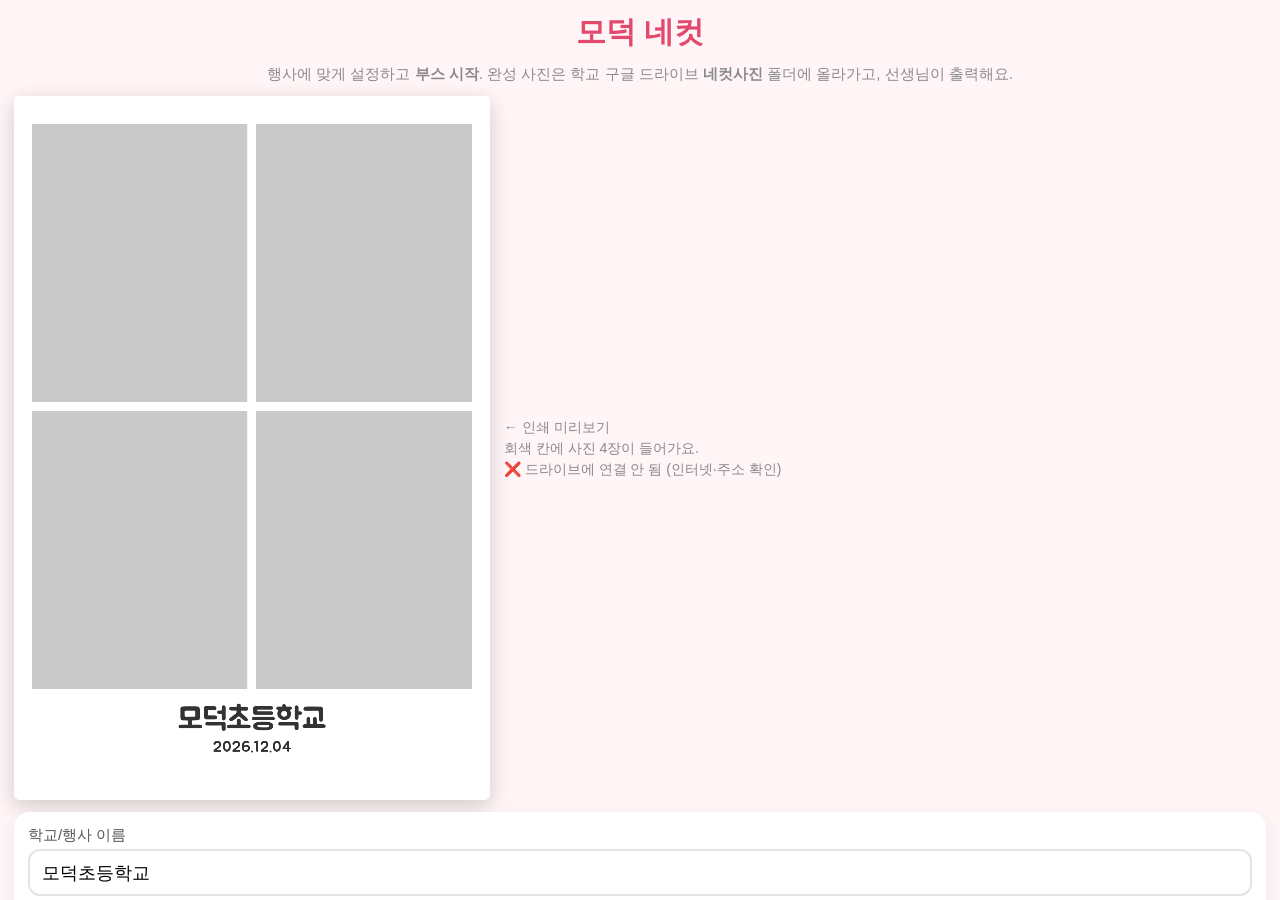
<file: mobile/index.html>
<!DOCTYPE html>
<html lang="ko">
<head>
<meta charset="UTF-8">
<meta name="viewport" content="width=device-width, initial-scale=1, viewport-fit=cover, user-scalable=no">
<meta name="theme-color" content="#fff5f7">
<meta name="apple-mobile-web-app-capable" content="yes">
<meta name="apple-mobile-web-app-status-bar-style" content="default">
<meta name="mobile-web-app-capable" content="yes">
<link rel="manifest" href="manifest.json">
<link rel="apple-touch-icon" href="icon-192.png">
<link rel="stylesheet" href="fonts.css">
<title>모덕 네컷 (휴대폰)</title>
<script src="characters/list.js"></script>
<script src="../shared/booth-core.js"></script>
<style>
  :root { --bg:#fff5f7; --fg:#2b2b2b; --accent:#ff6b8b; --accent-dark:#e3496c; --muted:#8a8a8a; --sat:env(safe-area-inset-top,0px); --sab:env(safe-area-inset-bottom,0px); }
  * { box-sizing:border-box; -webkit-tap-highlight-color:transparent; }
  html, body { margin:0; height:100%; background:var(--bg); color:var(--fg); font-family:"Pretendard","Apple SD Gothic Neo","Malgun Gothic",sans-serif; overflow:hidden; overscroll-behavior:none; }
  body { user-select:none; -webkit-user-select:none; }
  input, select, textarea { user-select:text; -webkit-user-select:text; }
  .screen { position:fixed; inset:0; display:none; flex-direction:column; padding:calc(12px + var(--sat)) 14px calc(12px + var(--sab)); gap:12px; overflow:hidden; }
  .screen.active { display:flex; }
  h1 { font-size:30px; margin:0; color:var(--accent-dark); text-align:center; }
  h2 { font-size:21px; margin:0; text-align:center; }
  p.sub { font-size:15px; color:var(--muted); margin:0; text-align:center; }
  .btn { font-size:20px; font-weight:700; min-height:56px; padding:12px 22px; border:none; border-radius:999px; background:var(--accent); color:#fff; box-shadow:0 6px 18px rgba(255,107,139,.35); }
  .btn:active { transform:scale(.97); }
  .btn:disabled { opacity:.4; }
  .btn.secondary { background:#fff; color:var(--accent-dark); border:3px solid var(--accent); box-shadow:none; }
  .btn.small { font-size:17px; min-height:46px; padding:8px 16px; }
  .btn.wide { width:100%; }
  .row { display:flex; gap:10px; justify-content:center; flex-wrap:wrap; }
  .grow { flex:1; min-height:0; }

  /* 세팅 */
  #setup { overflow-y:auto; }
  .form { display:flex; flex-direction:column; gap:10px; background:#fff; padding:14px; border-radius:16px; box-shadow:0 6px 20px rgba(0,0,0,.06); }
  .form label { display:flex; flex-direction:column; gap:4px; font-size:15px; color:#555; }
  .form label.inline { flex-direction:row; align-items:center; justify-content:space-between; }
  .form input[type=text], .form select { font-size:18px; padding:11px 12px; border:2px solid #e5e5e5; border-radius:12px; background:#fff; width:100%; }
  .form input[type=checkbox] { width:26px; height:26px; }
  .preview-wrap { display:flex; gap:14px; align-items:center; }
  .preview-wrap canvas { width:38%; height:auto; border-radius:6px; box-shadow:0 6px 20px rgba(0,0,0,.18); background:#fff; }
  .preview-wrap .note { font-size:14px; color:var(--muted); line-height:1.5; }
  .server-status { font-size:14px; color:var(--muted); }

  /* 촬영 */
  #shoot { padding:0; background:#000; color:#fff; }
  .stage { position:relative; flex:1; min-height:0; background:#000; overflow:hidden; }
  video { width:100%; height:100%; object-fit:cover; }
  video.mirror { transform:scaleX(-1); }
  #count { position:absolute; inset:0; display:flex; align-items:center; justify-content:center; font-size:38vw; font-weight:800; text-shadow:0 0 30px rgba(0,0,0,.8); pointer-events:none; }
  #flash { position:absolute; inset:0; background:#fff; opacity:0; pointer-events:none; }
  #flash.on { animation:flash .35s ease-out; }
  @keyframes flash { 0% { opacity:1; } 100% { opacity:0; } }
  #shotInfo { position:absolute; top:calc(12px + var(--sat)); left:14px; font-size:20px; font-weight:700; text-shadow:0 2px 8px #000; }
  #camRes { position:absolute; top:calc(12px + var(--sat)); right:14px; font-size:13px; opacity:.7; text-shadow:0 2px 6px #000; }
  .shoot-bar { display:flex; align-items:center; justify-content:space-between; gap:12px; padding:10px 18px calc(14px + var(--sab)); background:#111; }
  .thumbs { display:flex; gap:6px; overflow-x:auto; padding:8px 12px 0; background:#111; }
  .thumbs img { height:64px; border-radius:6px; border:2px solid #fff; }
  .shutter { width:84px; height:84px; border-radius:50%; background:#fff; border:6px solid #ff6b8b; font-size:34px; }
  .shutter:active { transform:scale(.94); }
  .round { width:56px; height:56px; border-radius:50%; background:#333; color:#fff; border:none; font-size:26px; }
  .round.ghost { visibility:hidden; }

  /* 사진 고르기 */
  .pick-grid { display:grid; grid-template-columns:repeat(2,1fr); gap:10px; overflow-y:auto; }
  .pick-grid.eight { grid-template-columns:repeat(2,1fr); }
  .pick { position:relative; border-radius:12px; overflow:hidden; border:4px solid transparent; }
  .pick img { width:100%; display:block; }
  .pick.on { border-color:var(--accent); }
  .pick .num { position:absolute; top:8px; left:8px; width:36px; height:36px; border-radius:50%; background:var(--accent); color:#fff; font-size:20px; font-weight:800; display:none; align-items:center; justify-content:center; }
  .pick.on .num { display:flex; }

  /* 프레임 */
  .frames { display:flex; gap:14px; overflow-x:auto; padding:6px 8px 12px; scroll-snap-type:x mandatory; align-items:center; }
  .frame-card { flex:0 0 66%; scroll-snap-align:center; text-align:center; }
  .frame-card canvas { width:100%; height:auto; border-radius:8px; border:4px solid transparent; box-shadow:0 4px 14px rgba(0,0,0,.15); }
  .frame-card.selected canvas { border-color:var(--accent); }
  .frame-card div { font-size:16px; margin-top:4px; }

  /* 꾸미기 — 사진을 크게, 스티커는 아래 한 줄(접을 수 있음) */
  #deco { padding:calc(6px + var(--sat)) 0 0; gap:6px; }
  .deco-top { display:flex; gap:6px; align-items:center; padding:0 10px; flex-shrink:0; }
  .deco-top .tool { font-size:15px; min-height:42px; padding:0 12px; border-radius:999px; border:2px solid #ddd; background:#fff; white-space:nowrap; }
  .deco-top .tool.on { background:#ffe3e9; border-color:var(--accent); }
  .deco-top select { font-size:15px; min-height:42px; padding:0 8px; border-radius:999px; border:2px solid #ddd; background:#fff; flex:1; min-width:0; }
  .canvas-wrap { flex:1; min-height:0; display:flex; justify-content:center; align-items:center; padding:0 10px; position:relative; }
  #stickerCanvas { max-width:100%; max-height:100%; width:auto; height:auto; border-radius:6px; box-shadow:0 8px 24px rgba(0,0,0,.2); background:#fff; touch-action:none; }
  .toast { position:absolute; left:50%; bottom:12px; transform:translateX(-50%); background:rgba(0,0,0,.72); color:#fff; font-size:14px; padding:8px 14px; border-radius:999px; white-space:nowrap; pointer-events:none; transition:opacity .4s; }
  .toast.hide { opacity:0; }
  .sheet { background:#fff; border-radius:16px 16px 0 0; box-shadow:0 -6px 24px rgba(0,0,0,.08); padding:8px 0 calc(8px + var(--sab)); display:flex; flex-direction:column; gap:8px; flex-shrink:0; }
  #deco.collapsed .tabs, #deco.collapsed .palette { display:none; }
  .tabs { display:flex; gap:8px; overflow-x:auto; padding:0 10px; flex-shrink:0; scrollbar-width:none; }
  .tabs::-webkit-scrollbar, .palette::-webkit-scrollbar { display:none; }
  .tab { flex-shrink:0; font-size:15px; min-height:38px; padding:0 14px; border-radius:999px; border:2px solid var(--accent); background:#fff; color:var(--accent-dark); }
  .tab.on { background:var(--accent); color:#fff; }
  .palette { display:flex; gap:8px; overflow-x:auto; padding:2px 10px 4px; height:86px; align-items:center; flex-shrink:0; scrollbar-width:none; }
  .stk { flex-shrink:0; border:2px solid #eee; border-radius:12px; background:#fafafa; padding:4px 10px; min-width:64px; height:74px; display:flex; align-items:center; justify-content:center; }
  .stk:active { transform:scale(.94); }
  .stk.emoji { font-size:38px; line-height:1; }
  .stk.label { font-size:15px; font-weight:700; color:#fff; white-space:nowrap; }
  .stk.character img { height:66px; width:auto; }
  .stk.text-btn { background:#333; color:#fff; font-size:15px; font-weight:700; flex-direction:column; gap:2px; border-color:#333; }
  .stk:disabled { opacity:.35; }
  .deco-actions { display:flex; gap:10px; padding:0 10px; flex-shrink:0; }
  #assetStatus { font-size:13px; color:var(--muted); padding:0 12px; }
  #assetStatus:empty { display:none; }

  /* 완성 */
  #done { overflow-y:auto; }
  #resultImg { max-height:46dvh; width:auto; max-width:100%; align-self:center; border-radius:6px; box-shadow:0 8px 24px rgba(0,0,0,.2); }
  .copies { display:grid; grid-template-columns:repeat(4,1fr); gap:8px; }
  .copies .btn { padding:12px 0; }
  .copies .btn.on { background:var(--accent); color:#fff; border-color:var(--accent); }
  #numberBox { text-align:center; background:#fff; border-radius:16px; padding:10px 14px; box-shadow:0 6px 20px rgba(0,0,0,.08); }
  .big-number { font-size:84px; font-weight:800; line-height:1.05; color:var(--accent-dark); }
  #sendStatus { text-align:center; font-size:17px; min-height:24px; color:var(--accent-dark); }
  .waiting { background:#fff; border-radius:16px; padding:16px 14px; box-shadow:0 6px 20px rgba(0,0,0,.08); font-size:17px; line-height:1.5; color:#444; }
  .spinner { width:38px; height:38px; margin:0 auto 10px; border-radius:50%; border:5px solid #ffd6e0; border-top-color:var(--accent); animation:spin .9s linear infinite; }
  @keyframes spin { to { transform:rotate(360deg); } }
  .hint { text-align:center; font-size:14px; color:var(--muted); }

  /* 고급 설정 */
  #settings { position:fixed; inset:0; background:rgba(0,0,0,.6); display:none; align-items:flex-end; z-index:50; }
  #settings.open { display:flex; }
  .panel { background:#fff; width:100%; max-height:88dvh; overflow-y:auto; border-radius:18px 18px 0 0; padding:16px 16px calc(16px + var(--sab)); display:flex; flex-direction:column; gap:10px; }
  .panel label { display:flex; flex-direction:column; gap:4px; font-size:15px; color:#555; }
  .panel input, .panel select { font-size:17px; padding:10px 12px; border:2px solid #e5e5e5; border-radius:12px; width:100%; }
  .panel small { color:var(--muted); }
</style>
</head>
<body>

<!-- 1. 행사 세팅 (선생님) -->
<section id="setup" class="screen active">
  <h1 id="titleText">모덕 네컷</h1>
  <p class="sub">행사에 맞게 설정하고 <b>부스 시작</b>. 완성 사진은 학교 구글 드라이브 <b>네컷사진</b> 폴더에 올라가고, 선생님이 출력해요.</p>
  <div class="preview-wrap">
    <canvas id="setupPreview" width="1181" height="1748"></canvas>
    <div class="note">← 인쇄 미리보기<br>회색 칸에 사진 4장이 들어가요.<br><span class="server-status" id="serverStatus">드라이브 연결 확인 중…</span></div>
  </div>
  <div class="form">
    <label>학교/행사 이름 <input type="text" id="setupTitle" maxlength="30" oninput="setupChanged()"></label>
    <label>하단 문구 (비우면 날짜만) <input type="text" id="setupFooter" maxlength="40" placeholder="예: 2026 졸업을 축하해요" oninput="setupChanged()"></label>
    <label>글꼴 <select id="setupFont" onchange="setupChanged()"></select></label>
    <label class="inline">날짜 표시 <input id="setupDate" type="checkbox" onchange="setupChanged()"></label>
    <label>촬영 장수 <select id="setupShots" onchange="setupChanged()">
      <option value="4">4장 찍고 바로 완성</option>
      <option value="6">6장 찍고 4장 고르기</option>
      <option value="8">8장 찍고 4장 고르기</option>
    </select></label>
    <label>프레임 (고정하면 고르는 단계 생략) <select id="setupFrame" onchange="setupChanged()"></select></label>
    <label>스티커 첫 화면 <select id="setupTheme" onchange="setupChanged()"></select></label>
  </div>
  <button class="btn wide" onclick="startBooth()">▶ 부스 시작</button>
  <button class="btn secondary small wide" onclick="openSettings()">고급 설정 (카메라·카운트다운·서버)</button>
</section>

<!-- 2. 촬영 -->
<section id="shoot" class="screen">
  <div class="stage">
    <video id="video" autoplay playsinline muted></video>
    <div id="count"></div>
    <div id="flash"></div>
    <div id="shotInfo"></div>
    <div id="camRes"></div>
  </div>
  <div class="thumbs" id="thumbs"></div>
  <div class="shoot-bar">
    <button class="round" onclick="flipCamera()" aria-label="카메라 전환">🔄</button>
    <button class="shutter" id="shootNowBtn" onclick="shootNow()" aria-label="바로 찍기">📸</button>
    <button class="round" onclick="go('setup')" aria-label="세팅으로">✕</button>
  </div>
</section>

<!-- 3. 사진 고르기 -->
<section id="pick" class="screen">
  <h2>마음에 드는 사진 4장을 순서대로 눌러요</h2>
  <div class="pick-grid grow" id="pickGrid"></div>
  <div class="row">
    <button class="btn secondary small" onclick="startShoot()">다시 찍기</button>
    <button class="btn" id="pickDone" onclick="goFrame()" disabled>다음 →</button>
  </div>
</section>

<!-- 4. 프레임 -->
<section id="frame" class="screen">
  <h2>프레임을 골라요</h2>
  <p class="sub">옆으로 넘겨서 고르세요</p>
  <div class="frames grow" id="frameList"></div>
  <div class="row">
    <button class="btn secondary small" onclick="startShoot()">← 다시 찍기</button>
    <button class="btn" onclick="goDeco()">꾸미기 →</button>
  </div>
</section>

<!-- 5. 꾸미기 -->
<section id="deco" class="screen">
  <div class="deco-top">
    <button class="tool" onclick="stkDelete()">✕ 지우기</button>
    <select id="fontSelect" onchange="setStickerFont(this.value)" aria-label="문구 글꼴"></select>
    <button class="tool" onclick="stkClear()">🗑 전체</button>
    <button class="tool" id="sheetToggle" onclick="toggleSheet()">스티커 ▾</button>
  </div>
  <div class="canvas-wrap">
    <canvas id="stickerCanvas" width="1181" height="1748"></canvas>
    <div class="toast hide" id="decoToast">한 손가락: 옮기기 · 두 손가락: 크기·회전</div>
  </div>
  <div class="sheet">
    <div class="tabs" id="stickerTabs"></div>
    <div id="assetStatus"></div>
    <div class="palette" id="stickerPalette"></div>
    <div class="deco-actions">
      <button class="btn secondary small" onclick="stkClear(); compose()">건너뛰기</button>
      <button class="btn grow" onclick="compose()">완성하기 →</button>
    </div>
  </div>
</section>

<!-- 6. 완성 · 인쇄 보내기 -->
<section id="done" class="screen">
  <img id="resultImg" alt="완성 사진">
  <div id="copyAsk">
    <p class="sub">🖨 몇 장 뽑을까요?</p>
    <div class="copies" id="copyBtns">
      <button class="btn secondary on" onclick="pickCopies(1)">1장</button>
      <button class="btn secondary" onclick="pickCopies(2)">2장</button>
      <button class="btn secondary" onclick="pickCopies(3)">3장</button>
      <button class="btn secondary" onclick="pickCopies(4)">4장</button>
    </div>
    <button class="btn wide" style="margin-top:10px" onclick="submitPhoto()">📤 사진 제출</button>
  </div>
  <div id="numberBox" hidden>
    <div class="sub">내 사진 번호</div>
    <div class="big-number" id="photoNumber">-</div>
    <div class="sub">선생님께 이 번호를 말해 주세요</div>
    <div class="hint" id="savedName" style="font-size:12px"></div>
  </div>
  <div id="sendStatus"></div>
  <div class="row">
    <button class="btn secondary small" id="retryBtn" onclick="submitPhoto()" hidden>다시 제출</button>
    <button class="btn small" onclick="shareImage()">💾 폰에 저장</button>
    <button class="btn secondary small" id="nextBtn" onclick="startShoot()">제출 없이 다시 찍기</button>
  </div>
  <div class="hint" id="autoBack"></div>
  <div class="row"><button class="btn secondary small" onclick="go('setup')">행사 세팅으로</button></div>
</section>

<!-- 고급 설정 -->
<div id="settings" onclick="if(event.target===this)closeSettings()">
  <div class="panel">
    <h2>고급 설정</h2>
    <label>카메라 <select id="setFacing">
      <option value="user">앞 카메라 (셀카, 거울처럼 보임)</option>
      <option value="environment">뒤 카메라 (화질 좋음, 다른 사람이 찍어줄 때)</option>
    </select></label>
    <label>카운트다운(초) <input id="setCount" type="number" min="1" max="10" inputmode="numeric"></label>
    <label>드라이브 업로드 주소 <small>PC 부스의 QR 업로드 주소와 같은 Apps Script 주소 (qr-server/설치방법.md)</small> <input id="setServer" type="text" placeholder="https://script.google.com/macros/s/…/exec"></label>
    <div class="row"><button class="btn secondary small" onclick="testServer(true)">연결 확인</button> <span id="serverTestMsg" class="server-status"></span></div>
    <div class="row"><button class="btn secondary small" onclick="resetNumber()">🔢 오늘 번호 1번부터 다시</button> <span id="resetMsg" class="server-status"></span></div>
    <label style="flex-direction:row;align-items:center;gap:10px"><input id="setAutoQueue" type="checkbox" style="width:24px;height:24px"> PC 자동 인쇄 대기열로 보내기 <small>(보통 끔. PC 에서 인쇄대기.bat 을 켜 둘 때만 — Code.gs 재배포 필요)</small></label>
    <div class="row">
      <button class="btn small" onclick="saveSettings()">저장</button>
      <button class="btn secondary small" onclick="closeSettings()">닫기</button>
    </div>
  </div>
</div>

<script>
/* ============================================================
   모덕 네컷 휴대폰판
   - 규격·프레임·스티커·합성은 ../shared/booth-core.js (PC 와 공통)
   - 흐름: 행사 세팅 → 촬영 → (6·8장) 고르기 → 프레임(고정이면 생략) → 꾸미기(시간제한 없음)
           → 매수 선택 → "사진 제출" → Apps Script 가 그날 순서 번호를 매겨 Drive(네컷사진 폴더)에 0922-037_2장.jpg 로 저장 → 학생에게 번호 표시 → 다시 촬영
   - 출력은 선생님이 Drive 에서 직접. (선택) print-station/ 을 켜 두면 자동 인쇄도 가능 — 그땐 Code.gs 재배포 필요
   - 휴대폰 글꼴은 4종만 내장(fonts.css): 번호는 PC 와 같음 (0 주아, 3 나눔손글씨 펜, 4 개구쟁이, 9 도현)
   ============================================================ */
const MOBILE_FONTS = [0, 3, 4, 9];
const DEFAULTS = {
  title: '모덕초등학교', footer: '', titleFont: 0, showDate: true, shots: 4, frameId: '', decoTheme: '졸업',
  countdown: 3, facing: 'user', autoQueue: false, ver: 1,
  // PC 와 같은 Apps Script 주소 (qr-server/). 비우면 인쇄 보내기 꺼짐
  serverUrl: 'https://script.google.com/macros/s/AKfycbw161azvmXkXPJRtBfTclq9ZR34adGaql_0JJDuVpyAOFVzyJ2xj0syJiWV1FBvaakL/exec',
};
const store = {
  get(k) { try { return localStorage.getItem(k); } catch (e) { return null; } },
  set(k, v) { try { localStorage.setItem(k, v); } catch (e) {} },
};
let S = Object.assign({}, DEFAULTS, JSON.parse(store.get('booth.mobile.settings') || '{}'));
if (!MOBILE_FONTS.includes(S.titleFont)) S.titleFont = 0;
if (S.serverUrl && S.serverUrl.includes('AKfycbxR9QIIfbfP4c2pakyOtAcaucuSNNj5D-hFw7sHzTRZ1PfTS1q_y8J2jkdAmOHiOdeZ')) S.serverUrl = DEFAULTS.serverUrl;   // 옛 Apps Script 주소가 저장돼 있으면 새 주소로
const saveS = () => store.set('booth.mobile.settings', JSON.stringify(S));

var stream = null, shots = [], picked = [], shotCount = 4, selectedFrame = FRAMES[0], resultDataUrl = null, autoBackTimer = null, copiesPick = 1;
var stickers = [], selStk = -1;
let currentFont = STICKER_FONTS[0];

/* ---------- 에셋 (글꼴은 바로, 캐릭터는 부스 시작 후 뒤에서 내려받음) ---------- */
const characterAssets = window.BOOTH_CHARACTERS || [];
STICKER_THEMES.unshift({ name: '학교 캐릭터', items: characterAssets.map(a => ['i', a.id, a.label]) });
const fontReady = Promise.all(MOBILE_FONTS.map(i => document.fonts.load(`400 32px ${STICKER_FONTS[i]}`, '모덕네컷')));
let characterReady = null;
function loadCharacters() {
  if (characterReady) return characterReady;
  characterReady = Promise.all(characterAssets.map(a => new Promise(res => {
    const img = new Image();
    img.onload = () => { characterImages.set(a.id, img); res(true); };
    img.onerror = () => res(false);
    img.src = a.src;
  })));
  return characterReady;
}
MOBILE_FONTS.forEach(i => {
  const o = document.createElement('option'); o.value = STICKER_FONTS[i]; o.textContent = FONT_NAMES[i].split(' · ')[0];
  o.style.fontFamily = STICKER_FONTS[i]; document.getElementById('fontSelect').appendChild(o);
});

/* ---------- 화면 전환 ---------- */
let shootSeq = 0;
function go(id) {
  document.querySelectorAll('.screen').forEach(s => s.classList.remove('active'));
  document.getElementById(id).classList.add('active');
  clearInterval(autoBackTimer);
  if (id !== 'shoot') { shootSeq++; stopCamera(); }
  if (id === 'setup') { shots = []; picked = []; stickers = []; selStk = -1; fillSetup(); renderSetupPreview(); testServer(false); }
  if (id === 'frame') renderFrames();
  window.scrollTo(0, 0);
}
function stopCamera() { if (stream) { stream.getTracks().forEach(t => t.stop()); stream = null; } }

/* ---------- 행사 세팅 ---------- */
let setupFilled = false;
function fillSetup() {
  const fontSel = document.getElementById('setupFont'), frameSel = document.getElementById('setupFrame'), themeSel = document.getElementById('setupTheme');
  if (!setupFilled) {
    setupFilled = true;
    MOBILE_FONTS.forEach(i => { const o = document.createElement('option'); o.value = i; o.textContent = FONT_NAMES[i]; o.style.fontFamily = STICKER_FONTS[i]; fontSel.appendChild(o); });
    STICKER_THEMES.forEach(t => { const o = document.createElement('option'); o.value = t.name; o.textContent = t.name; themeSel.appendChild(o); });
    const o0 = document.createElement('option'); o0.value = ''; o0.textContent = '학생이 직접 고르기'; frameSel.appendChild(o0);
    FRAMES.forEach(f => { const o = document.createElement('option'); o.value = f.id; o.textContent = f.name; frameSel.appendChild(o); });
  }
  document.getElementById('setupTitle').value = S.title;
  document.getElementById('setupFooter').value = S.footer;
  fontSel.value = S.titleFont;
  document.getElementById('setupDate').checked = !!S.showDate;
  document.getElementById('setupShots').value = [4, 6, 8].includes(S.shots) ? S.shots : 4;
  frameSel.value = FRAMES.some(f => f.id === S.frameId) ? S.frameId : '';
  themeSel.value = STICKER_THEMES.some(t => t.name === S.decoTheme) ? S.decoTheme : STICKER_THEMES[0].name;
}
function readSetup() {
  S.title = document.getElementById('setupTitle').value.trim() || DEFAULTS.title;
  S.footer = document.getElementById('setupFooter').value.trim();
  const fi = +document.getElementById('setupFont').value; S.titleFont = MOBILE_FONTS.includes(fi) ? fi : 0;
  S.showDate = !!document.getElementById('setupDate').checked;
  const n = +document.getElementById('setupShots').value; S.shots = [4, 6, 8].includes(n) ? n : 4;
  S.frameId = document.getElementById('setupFrame').value || '';
  S.decoTheme = document.getElementById('setupTheme').value || STICKER_THEMES[0].name;
}
function setupChanged() { readSetup(); saveS(); applyTitle(); renderSetupPreview(); }
let dummyPhotoCache = null;
function dummyPhotos() {
  if (dummyPhotoCache) return dummyPhotoCache;
  dummyPhotoCache = [];
  for (let i = 0; i < 4; i++) {
    const c = document.createElement('canvas'); c.width = 31; c.height = 40;
    const x = c.getContext('2d'); x.fillStyle = '#c9c9c9'; x.fillRect(0, 0, 31, 40); dummyPhotoCache.push(c);
  }
  return dummyPhotoCache;
}
function frameById(id) { return FRAMES.find(f => f.id === id) || null; }
function renderSetupPreview() {
  const cv = document.getElementById('setupPreview');
  drawPage(cv.getContext('2d'), frameById(S.frameId) || selectedFrame || FRAMES[0], dummyPhotos(), {});
}
function applyTitle() { document.getElementById('titleText').textContent = S.title.replace('초등학교', '') + ' 네컷'; }
async function startBooth() {
  readSetup(); saveS(); applyTitle();
  beep(880, 0.05);   // 첫 터치에서 소리 켜기 (아이폰은 사용자 터치 뒤에만 소리가 남)
  try { if (navigator.wakeLock) await navigator.wakeLock.request('screen'); } catch (e) {}   // 화면 안 꺼지게
  loadCharacters();
  shotCount = S.shots;
  startShoot();
}
fontReady.then(() => { if (document.getElementById('setup').classList.contains('active')) renderSetupPreview(); });

/* ---------- 드라이브 업로드 서버 (Apps Script, PC 의 QR 업로드와 같은 것) ---------- */
async function testServer(fromPanel) {
  const url = fromPanel ? document.getElementById('setServer').value.trim() : S.serverUrl;
  const el = document.getElementById(fromPanel ? 'serverTestMsg' : 'serverStatus');
  if (!url) { el.textContent = '드라이브 업로드 주소가 없어요 (고급 설정)'; return; }
  el.textContent = '드라이브 연결 확인 중…';
  let j = null;
  for (let attempt = 0; attempt < 2 && !j; attempt++) {   // 구글이 가끔 JSON 대신 안내 페이지를 주므로 한 번 더 시도
    try {
      const ctrl = new AbortController(); const t = setTimeout(() => ctrl.abort(), 10000);
      j = await (await fetch(url + '?ping=' + Date.now(), { signal: ctrl.signal, cache: 'no-store' })).json(); clearTimeout(t);
    } catch (e) { j = null; }
  }
  el.textContent = !j ? '❌ 드라이브에 연결 안 됨 (인터넷·주소 확인)' : j.ok ? `✅ 드라이브 연결됨 (${j.folder} 폴더)` : '서버 응답이 이상해요';
}

/* ---------- 카메라 ---------- */
async function openCamera() {
  stopCamera();
  const hi = { facingMode: { ideal: S.facing }, width: { ideal: 2560 }, height: { ideal: 2560 }, frameRate: { ideal: 30 } };
  try { stream = await navigator.mediaDevices.getUserMedia({ audio: false, video: hi }); }
  catch (e) { stream = await navigator.mediaDevices.getUserMedia({ audio: false, video: { facingMode: S.facing } }); }
  const track = stream.getVideoTracks()[0];
  try {   // 더 큰 해상도를 지원하면 그쪽으로
    const cap = track.getCapabilities ? track.getCapabilities() : null, st = track.getSettings();
    if (cap && cap.width && cap.height && (cap.width.max > st.width || cap.height.max > st.height))
      await track.applyConstraints({ width: { ideal: cap.width.max }, height: { ideal: cap.height.max } });
  } catch (e) {}
  const v = document.getElementById('video');
  v.srcObject = stream;
  const st = track.getSettings ? track.getSettings() : {};
  S.mirror = (st.facingMode || S.facing) !== 'environment';   // 앞 카메라만 거울처럼
  v.classList.toggle('mirror', S.mirror);
  await new Promise(r => v.onloadedmetadata = r);
  try { await v.play(); } catch (e) {}
  document.getElementById('camRes').textContent = `${v.videoWidth}×${v.videoHeight}`;
}
async function flipCamera() {
  S.facing = S.facing === 'user' ? 'environment' : 'user'; saveS();
  if (document.getElementById('shoot').classList.contains('active')) startShoot();
}
// 다른 앱에 갔다 오면 카메라가 끊길 수 있음 → 촬영 화면이면 다시 켬
document.addEventListener('visibilitychange', () => {
  if (document.visibilityState !== 'visible') return;
  const t = stream && stream.getVideoTracks()[0];
  if (document.getElementById('shoot').classList.contains('active') && (!t || t.readyState === 'ended')) startShoot();
});

function beep(freq = 880, dur = 0.08) {
  try {
    const ac = beep.ac || (beep.ac = new (window.AudioContext || window.webkitAudioContext)());
    if (ac.state === 'suspended') ac.resume();
    const o = ac.createOscillator(), g = ac.createGain();
    o.frequency.value = freq; o.connect(g); g.connect(ac.destination);
    g.gain.setValueAtTime(0.2, ac.currentTime);
    g.gain.exponentialRampToValueAtTime(0.001, ac.currentTime + dur);
    o.start(); o.stop(ac.currentTime + dur);
  } catch (e) {}
}
const sleep = ms => new Promise(r => setTimeout(r, ms));

// 카메라 화면에서 세로형 사진 비율로 가운데를 잘라 사진 칸 크기(535×690)로 저장 — 미리보기(object-fit: cover)와 같은 영역
function captureFrame() {
  const v = document.getElementById('video');
  const vw = v.videoWidth, vh = v.videoHeight;
  let cw = vw, ch = Math.round(vw / PHOTO_RATIO);
  if (ch > vh) { ch = vh; cw = Math.round(vh * PHOTO_RATIO); }
  const sx = (vw - cw) / 2, sy = (vh - ch) / 2;
  const c = document.createElement('canvas');
  c.width = LAYOUT.photoW; c.height = LAYOUT.photoH;
  const ctx = c.getContext('2d');
  ctx.imageSmoothingQuality = 'high';
  if (S.mirror) { ctx.translate(c.width, 0); ctx.scale(-1, 1); }
  ctx.drawImage(v, sx, sy, cw, ch, 0, 0, c.width, c.height);
  sharpen(ctx, c.width, c.height, SHARPEN);
  return c;
}

/* ---------- 촬영 ---------- */
let skipCountdown = false;
function shootNow() { skipCountdown = true; }
async function startShoot() {
  shots = []; picked = []; stickers = []; selStk = -1;
  go('shoot');
  const session = ++shootSeq;
  document.getElementById('thumbs').innerHTML = '';
  const count = document.getElementById('count'), info = document.getElementById('shotInfo');
  try { await openCamera(); }
  catch (e) {
    const msg = e.name === 'NotAllowedError' ? '카메라 사용이 허용되지 않았어요.\n브라우저 설정에서 이 사이트의 카메라를 허용해 주세요.'
      : e.name === 'NotReadableError' ? '다른 앱이 카메라를 쓰고 있어요. 다른 앱을 닫고 다시 시도하세요.'
      : '카메라를 열 수 없어요: ' + e.message;
    if (!confirm(msg + '\n\n[확인] 다시 시도 / [취소] 세팅 화면으로')) { go('setup'); return; }
    if (session !== shootSeq) return;
    startShoot(); return;
  }
  if (session !== shootSeq) return;
  await sleep(500);
  for (let i = 0; i < shotCount; i++) {
    if (session !== shootSeq) return;
    info.textContent = `${i + 1} / ${shotCount}`;
    skipCountdown = false;
    for (let n = S.countdown; n >= 1 && !skipCountdown; n--) {
      count.textContent = n; beep(n === 1 ? 1200 : 880);
      for (let t = 0; t < 10 && !skipCountdown; t++) await sleep(100);
      if (session !== shootSeq) return;
    }
    count.textContent = '';
    const fl = document.getElementById('flash');
    fl.classList.remove('on'); void fl.offsetWidth; fl.classList.add('on');
    beep(1600, 0.15);
    if (navigator.vibrate) navigator.vibrate(40);
    const c = captureFrame();
    shots.push(c);
    const im = document.createElement('img'); im.src = c.toDataURL('image/jpeg', 0.7);
    document.getElementById('thumbs').appendChild(im);
    await sleep(800);
  }
  if (session !== shootSeq) return;
  info.textContent = '';
  stopCamera();
  if (shotCount === 4) { picked = [0, 1, 2, 3]; goFrame(); }
  else showPick();
}

/* ---------- 사진 고르기 ---------- */
function showPick() {
  go('pick');
  const grid = document.getElementById('pickGrid');
  grid.innerHTML = '';
  shots.forEach((c, i) => {
    const d = document.createElement('div');
    d.className = 'pick';
    d.innerHTML = `<img src="${c.toDataURL('image/jpeg', 0.6)}"><div class="num"></div>`;
    d.onclick = () => togglePick(i);
    grid.appendChild(d);
  });
  updatePick();
}
function togglePick(i) {
  const idx = picked.indexOf(i);
  if (idx >= 0) picked.splice(idx, 1);
  else if (picked.length < 4) picked.push(i);
  updatePick();
}
function updatePick() {
  document.querySelectorAll('.pick').forEach((el, i) => {
    const idx = picked.indexOf(i);
    el.classList.toggle('on', idx >= 0);
    el.querySelector('.num').textContent = idx >= 0 ? idx + 1 : '';
  });
  document.getElementById('pickDone').disabled = picked.length !== 4;
}

/* ---------- 프레임 ---------- */
async function goFrame() {
  const fixed = frameById(S.frameId);
  if (fixed) { selectedFrame = fixed; goDeco(); return; }
  await fontReady;
  go('frame');
}
function renderFrames() {
  const list = document.getElementById('frameList');
  list.innerHTML = '';
  const photos = picked.length === 4 ? picked.map(i => shots[i]) : dummyPhotos();
  FRAMES.forEach(f => {
    const card = document.createElement('div');
    card.className = 'frame-card' + (f.id === selectedFrame.id ? ' selected' : '');
    const c = document.createElement('canvas'); c.width = 394; c.height = 583;   // 1/3 크기로 그려 가볍게
    const x = c.getContext('2d'); x.scale(1 / 3, 1 / 3); drawPage(x, f, photos, {});
    card.appendChild(c);
    const lab = document.createElement('div'); lab.textContent = f.name; card.appendChild(lab);
    card.onclick = () => { selectedFrame = f; renderFrames(); card.scrollIntoView({ inline: 'center', behavior: 'smooth' }); };
    list.appendChild(card);
  });
}

/* ---------- 꾸미기 (시간제한 없음, 터치 조작) ---------- */
let decoTab = 0;
async function goDeco() {
  go('deco');
  const ti = STICKER_THEMES.findIndex(t => t.name === S.decoTheme);
  decoTab = ti >= 0 ? ti : 0;
  toggleSheet(false);
  await fontReady;
  renderStickerTabs();
  redrawDeco();
  showToast('한 손가락: 옮기기 · 두 손가락: 크기·회전');
  document.getElementById('assetStatus').textContent = '캐릭터 스티커 내려받는 중…';
  await loadCharacters();
  if (!document.getElementById('deco').classList.contains('active')) return;
  document.getElementById('assetStatus').textContent = characterImages.size < characterAssets.length ? '일부 캐릭터를 불러오지 못했어요 (인터넷 확인)' : '';
  renderStickerTabs();
}
function renderStickerTabs() {
  const tabs = document.getElementById('stickerTabs');
  tabs.innerHTML = '';
  STICKER_THEMES.forEach((t, i) => {
    const b = document.createElement('button');
    b.className = 'tab' + (i === decoTab ? ' on' : '');
    b.textContent = t.name;
    b.onclick = () => { decoTab = i; renderStickerTabs(); };
    tabs.appendChild(b);
  });
  const pal = document.getElementById('stickerPalette');
  pal.innerHTML = '';
  const tb = document.createElement('button'); tb.type = 'button'; tb.className = 'stk text-btn'; tb.innerHTML = '✏️<span>문구</span>'; tb.onclick = addCustomText; pal.appendChild(tb);
  STICKER_THEMES[decoTab].items.forEach(it => {
    const d = document.createElement('button'); d.type = 'button';
    if (it[0] === 'i') {
      d.className = 'stk character'; d.disabled = !characterImages.has(it[1]);
      const img = document.createElement('img'); img.src = characterAssets.find(a => a.id === it[1]).src; img.alt = it[2]; d.appendChild(img);
    } else if (it[0] === 'e') { d.className = 'stk emoji'; d.textContent = it[1]; }
    else { d.className = 'stk label'; d.textContent = it[1]; d.style.background = it[2]; }
    d.onclick = () => addSticker(it);
    pal.appendChild(d);
  });
}
function addSticker(it) {
  if (it[0] === 'i' && !characterImages.has(it[1])) return;
  const c = cell(stickers.length % 4);
  const isText = it[0] === 't';
  stickers.push({
    kind: it[0], text: it[1], bg: it[2] || '#e3496c',
    x: isText ? c.x + c.w / 2 : c.x + c.w * (stickers.length % 2 ? 0.82 : 0.18),
    y: c.y + c.h * (isText ? 0.88 : 0.84),
    size: isText ? 150 : it[0] === 'i' ? 310 : 140, rot: (Math.random() * 16 - 8) | 0,
    style: isText ? ['badge', 'tape', 'caption'][stickers.filter(s => s.kind === 't').length % 3] : 'cutout',
    font: currentFont,
  });
  selStk = stickers.length - 1;
  clampSticker(stickers[selStk]);
  redrawDeco();
  if (navigator.vibrate) navigator.vibrate(15);
}
function addCustomText() {
  const value = (prompt('넣을 문구를 입력하세요 (24자까지)') || '').trim().slice(0, 24);
  if (!value) return;
  addSticker(['t', value, ['#e3496c', '#315b78', '#4e7a63', '#76528b'][stickers.length % 4]]);
}
function toggleSheet(force) {   // 스티커 줄 접기 → 사진이 화면을 거의 다 차지해 손으로 다루기 쉬움
  const d = document.getElementById('deco');
  const collapsed = typeof force === 'boolean' ? force : !d.classList.contains('collapsed');
  d.classList.toggle('collapsed', collapsed);
  const b = document.getElementById('sheetToggle');
  b.textContent = collapsed ? '스티커 ▴' : '스티커 ▾'; b.classList.toggle('on', collapsed);
}
let toastTimer = null;
function showToast(msg) {
  const t = document.getElementById('decoToast'); t.textContent = msg; t.classList.remove('hide');
  clearTimeout(toastTimer); toastTimer = setTimeout(() => t.classList.add('hide'), 3000);
}
function clampSticker(s) {
  const b = stickerBox(document.getElementById('stickerCanvas').getContext('2d'), s);
  const hw = b.w / 2 + BLEED, hh = b.h / 2 + BLEED;
  s.x = Math.max(hw, Math.min(W - hw, s.x));
  s.y = Math.max(hh, Math.min(H - hh, s.y));
}
function redrawDeco() {
  const cv = document.getElementById('stickerCanvas');
  drawPage(cv.getContext('2d'), selectedFrame, picked.map(i => shots[i]), { stickers, highlight: selStk });
}
function setStickerFont(font) {
  if (!STICKER_FONTS.includes(font)) return;
  currentFont = font;
  if (selStk >= 0 && stickers[selStk].kind === 't') { stickers[selStk].font = font; redrawDeco(); }
}
function stkDelete() { if (selStk >= 0) { stickers.splice(selStk, 1); selStk = -1; redrawDeco(); } }
function stkClear() { stickers = []; selStk = -1; redrawDeco(); }

// 터치: 한 손가락 = 옮기기(또는 ↻ 손잡이로 회전), 두 손가락 = 벌려서 크기·돌려서 회전
(function setupTouch() {
  const cv = document.getElementById('stickerCanvas'), ctx = cv.getContext('2d');
  const pts = new Map();   // pointerId → 캔버스 좌표
  let drag = null, rotating = null, pinch = null;
  const pos = e => { const r = cv.getBoundingClientRect(); return { x: (e.clientX - r.left) * W / r.width, y: (e.clientY - r.top) * H / r.height }; };
  const two = () => [...pts.values()];
  cv.addEventListener('pointerdown', e => {
    e.preventDefault();
    const p = pos(e); pts.set(e.pointerId, p);
    try { cv.setPointerCapture(e.pointerId); } catch (err) {}
    if (pts.size === 1) {
      if (selStk >= 0 && rotationHandleHit(ctx, stickers[selStk], p.x, p.y)) { rotating = { start: Math.atan2(p.y - stickers[selStk].y, p.x - stickers[selStk].x) * 180 / Math.PI, rot0: stickers[selStk].rot }; return; }
      let hit = -1;
      for (let i = stickers.length - 1; i >= 0; i--) if (stickerHit(ctx, stickers[i], p.x, p.y)) { hit = i; break; }
      selStk = hit;
      if (hit >= 0) { stickers.push(...stickers.splice(hit, 1)); selStk = stickers.length - 1; drag = { dx: p.x - stickers[selStk].x, dy: p.y - stickers[selStk].y }; }   // 맨 위로
      redrawDeco();
    } else if (pts.size === 2 && selStk >= 0) {
      const [a, b] = two(), s = stickers[selStk];
      drag = null; rotating = null;
      pinch = { d0: Math.hypot(b.x - a.x, b.y - a.y), a0: Math.atan2(b.y - a.y, b.x - a.x) * 180 / Math.PI, size0: s.size, rot0: s.rot,
                off: { x: s.x - (a.x + b.x) / 2, y: s.y - (a.y + b.y) / 2 } };
    }
  });
  cv.addEventListener('pointermove', e => {
    if (!pts.has(e.pointerId)) return;
    const p = pos(e); pts.set(e.pointerId, p);
    if (selStk < 0) return;
    const s = stickers[selStk];
    if (pinch && pts.size >= 2) {
      const [a, b] = two();
      const d = Math.hypot(b.x - a.x, b.y - a.y), ang = Math.atan2(b.y - a.y, b.x - a.x) * 180 / Math.PI;
      s.size = Math.max(50, Math.min(600, pinch.size0 * d / pinch.d0));
      s.rot = Math.round(pinch.rot0 + ang - pinch.a0) % 360;
      s.x = (a.x + b.x) / 2 + pinch.off.x; s.y = (a.y + b.y) / 2 + pinch.off.y;
      clampSticker(s); redrawDeco();
    } else if (rotating) {
      const ang = Math.atan2(p.y - s.y, p.x - s.x) * 180 / Math.PI;
      s.rot = Math.round(rotating.rot0 + ang - rotating.start) % 360; redrawDeco();
    } else if (drag) {
      s.x = p.x - drag.dx; s.y = p.y - drag.dy; clampSticker(s); redrawDeco();
    }
  });
  const end = e => { pts.delete(e.pointerId); if (pts.size < 2) pinch = null; if (pts.size === 0) { drag = null; rotating = null; } };
  cv.addEventListener('pointerup', end); cv.addEventListener('pointercancel', end);
})();

/* ---------- 합성 → 인쇄 보내기 ---------- */
function compose() {
  const page = makePageCanvas(selectedFrame, picked.map(i => shots[i]), { stickers, highlight: -1 });
  resultDataUrl = page.toDataURL('image/jpeg', 0.92);
  document.getElementById('resultImg').src = resultDataUrl;
  document.getElementById('copyAsk').hidden = false;
  document.getElementById('numberBox').hidden = true;
  submitToken = '';   // 새 사진 → 새 표
  pickCopies(1);
  document.getElementById('sendStatus').textContent = S.serverUrl ? '' : '드라이브 주소가 없어 저장·공유만 할 수 있어요';
  document.getElementById('retryBtn').hidden = true;
  document.getElementById('nextBtn').textContent = '제출 없이 다시 찍기';
  document.getElementById('autoBack').textContent = '';
  go('done');
}
function pickCopies(n) {
  copiesPick = n;
  document.querySelectorAll('#copyBtns .btn').forEach((b, i) => b.classList.toggle('on', i + 1 === n));
}
// 옛 서버(번호 기능 없음)용 예비 이름에만 쓰는 폰 자체 순번. 화면에 보여주는 번호는 항상 서버가 저장한 파일 이름에서 읽음
function localNumber() {
  const day = new Date().toISOString().slice(0, 10);
  if (S.seqDay !== day) { S.seqDay = day; S.seq = 0; }
  S.seq = (S.seq || 0) + 1; saveS();
  return S.seq;
}
let submitToken = '';   // 사진 하나에 표 하나 — 다시 보내도 서버가 같은 번호를 돌려줌
function newToken() { return (crypto.randomUUID ? crypto.randomUUID() : Date.now().toString(36) + '-' + Math.random().toString(36).slice(2)); }
async function fetchJson(url, opts, ms) {
  const ctrl = new AbortController(); const t = setTimeout(() => ctrl.abort(), ms);
  try { return await (await fetch(url, Object.assign({ signal: ctrl.signal, cache: 'no-store' }, opts))).json(); }
  finally { clearTimeout(t); }
}
// 응답이 끊겼어도 서버엔 저장됐을 수 있으니 "내 사진 들어갔나요?" 를 몇 번 물어봄
async function checkStatus(token, tries) {
  for (let i = 0; i < tries; i++) {
    await sleep(3000);
    try { const j = await fetchJson(S.serverUrl + '?action=status&token=' + token + '&t=' + Date.now(), {}, 15000); if (j && j.ok && (j.name || j.number)) return j; } catch (e) {}   // 옛 서버의 일반 응답(ok 만 있음)은 결과 아님
  }
  return null;
}
async function submitPhoto() {
  if (!resultDataUrl || !S.serverUrl) return;
  const copies = copiesPick;
  if (!submitToken) submitToken = newToken();
  document.getElementById('copyAsk').hidden = true;
  const st = document.getElementById('sendStatus'), retry = document.getElementById('retryBtn');
  retry.hidden = true;
  const wait = msg => { st.innerHTML = `<div class="waiting"><div class="spinner"></div><b>${msg}</b><br>10~20초 정도 걸려요. 화면을 끄거나 나가지 말고 잠시만 기다려 주세요 🙏</div>`; };
  wait('사진 번호를 받는 중이에요…');
  const d = new Date(), mmdd = String(d.getMonth() + 1).padStart(2, '0') + String(d.getDate()).padStart(2, '0');
  const fallbackNo = localNumber();
  const payload = JSON.stringify({ image: resultDataUrl, submit: true, copies, print: !!S.autoQueue, token: submitToken,
    name: `${mmdd}-${String(fallbackNo).padStart(3, '0')}_${copies}장` });   // name 은 옛 서버용 (새 서버는 직접 번호를 매김)
  let j = null;
  for (let attempt = 0; attempt < 2 && !j; attempt++) {
    try {
      j = await fetchJson(S.serverUrl, { method: 'POST', headers: { 'Content-Type': 'text/plain;charset=utf-8' }, body: payload }, 60000);
      if (j && !j.ok) { const err = j.error; j = null; if (attempt === 1) { st.textContent = '❌ 서버 오류: ' + err; retry.hidden = false; return; } }
    } catch (e) {
      // 구글이 가끔 응답을 깨뜨림 → 서버에 들어갔는지 확인하고, 없으면 같은 표로 한 번 더 보냄 (중복 저장 안 됨)
      wait('응답이 늦어요, 사진이 들어갔는지 확인 중…');
      j = await checkStatus(submitToken, 3);
    }
  }
  if (!j) { st.textContent = '❌ 제출하지 못했어요 — 인터넷을 확인하고 다시 제출 (같은 번호로 이어져요)'; retry.hidden = false; return; }
  // 번호는 서버가 실제로 저장한 파일 이름(0922-005_2장.jpg)에서 읽음 → 폰 화면과 드라이브가 절대 어긋나지 않음
  const m = /-(\d{3})_/.exec(j.name || '');
  const number = j.number || (m ? +m[1] : null);
  document.getElementById('photoNumber').textContent = number ? number + '번' : '번호 없음';
  document.getElementById('savedName').textContent = j.name ? '드라이브 파일: ' + j.name : '';
  document.getElementById('numberBox').hidden = false;
  st.textContent = number ? `✅ 제출 완료! 선생님이 ${copies}장 뽑아 줄 거예요`
    : '⚠ 저장은 됐지만 서버가 번호를 안 줬어요 — Apps Script 를 새 버전으로 다시 배포하세요';
  if (navigator.vibrate) navigator.vibrate([30, 40, 30]);
  let left = 30;
  document.getElementById('nextBtn').textContent = '다음 친구 →';
  const hint = document.getElementById('autoBack');
  hint.textContent = `${left}초 후 다시 촬영을 시작해요`;
  autoBackTimer = setInterval(() => { left--; hint.textContent = `${left}초 후 다시 촬영을 시작해요`; if (left <= 0) { clearInterval(autoBackTimer); startShoot(); } }, 1000);
}
async function shareImage() {
  if (!resultDataUrl) return;
  const stamp = new Date().toISOString().replace(/[-:T]/g, '').slice(0, 14);
  const blob = await (await fetch(resultDataUrl)).blob();
  const file = new File([blob], `4cut_${stamp}.jpg`, { type: 'image/jpeg' });
  if (navigator.canShare && navigator.canShare({ files: [file] })) {
    try { await navigator.share({ files: [file], title: '모덕 네컷' }); return; } catch (e) { if (e.name === 'AbortError') return; }
  }
  const a = document.createElement('a'); a.href = resultDataUrl; a.download = file.name; a.target = '_blank'; a.click();   // 안 되면 새 탭에 열기 → 길게 눌러 저장
}

/* ---------- 고급 설정 ---------- */
async function resetNumber() {
  const url = document.getElementById('setServer').value.trim() || S.serverUrl;
  const msg = document.getElementById('resetMsg');
  if (!url || !confirm('오늘 사진 번호를 1번부터 다시 시작할까요?\n(드라이브에 이미 같은 번호의 사진이 있으면 이름이 겹칠 수 있어요. 먼저 정리해 주세요)')) return;
  msg.textContent = '초기화 중…';
  try {
    const j = await (await fetch(url + '?action=resetNumber&t=' + Date.now(), { cache: 'no-store' })).json();
    msg.textContent = j.ok ? '✅ 다음 제출부터 1번' : '실패: ' + (j.error || '');
  } catch (e) { msg.textContent = '❌ 서버에 연결 안 됨'; }
}
function openSettings() {
  document.getElementById('setFacing').value = S.facing;
  document.getElementById('setCount').value = S.countdown;
  document.getElementById('setServer').value = S.serverUrl;
  document.getElementById('setAutoQueue').checked = !!S.autoQueue;
  document.getElementById('serverTestMsg').textContent = '';
  document.getElementById('settings').classList.add('open');
}
function closeSettings() { document.getElementById('settings').classList.remove('open'); }
function saveSettings() {
  S.facing = document.getElementById('setFacing').value === 'environment' ? 'environment' : 'user';
  S.countdown = Math.max(1, Math.min(10, +document.getElementById('setCount').value || DEFAULTS.countdown));
  S.serverUrl = document.getElementById('setServer').value.trim();
  S.autoQueue = document.getElementById('setAutoQueue').checked;
  saveS(); closeSettings(); testServer(false);
}

/* ---------- 시작 ---------- */
applyTitle(); fillSetup(); renderSetupPreview(); testServer(false);
if ('serviceWorker' in navigator && location.protocol === 'https:') navigator.serviceWorker.register('sw.js').catch(() => {});
</script>
</body>
</html>
</file>
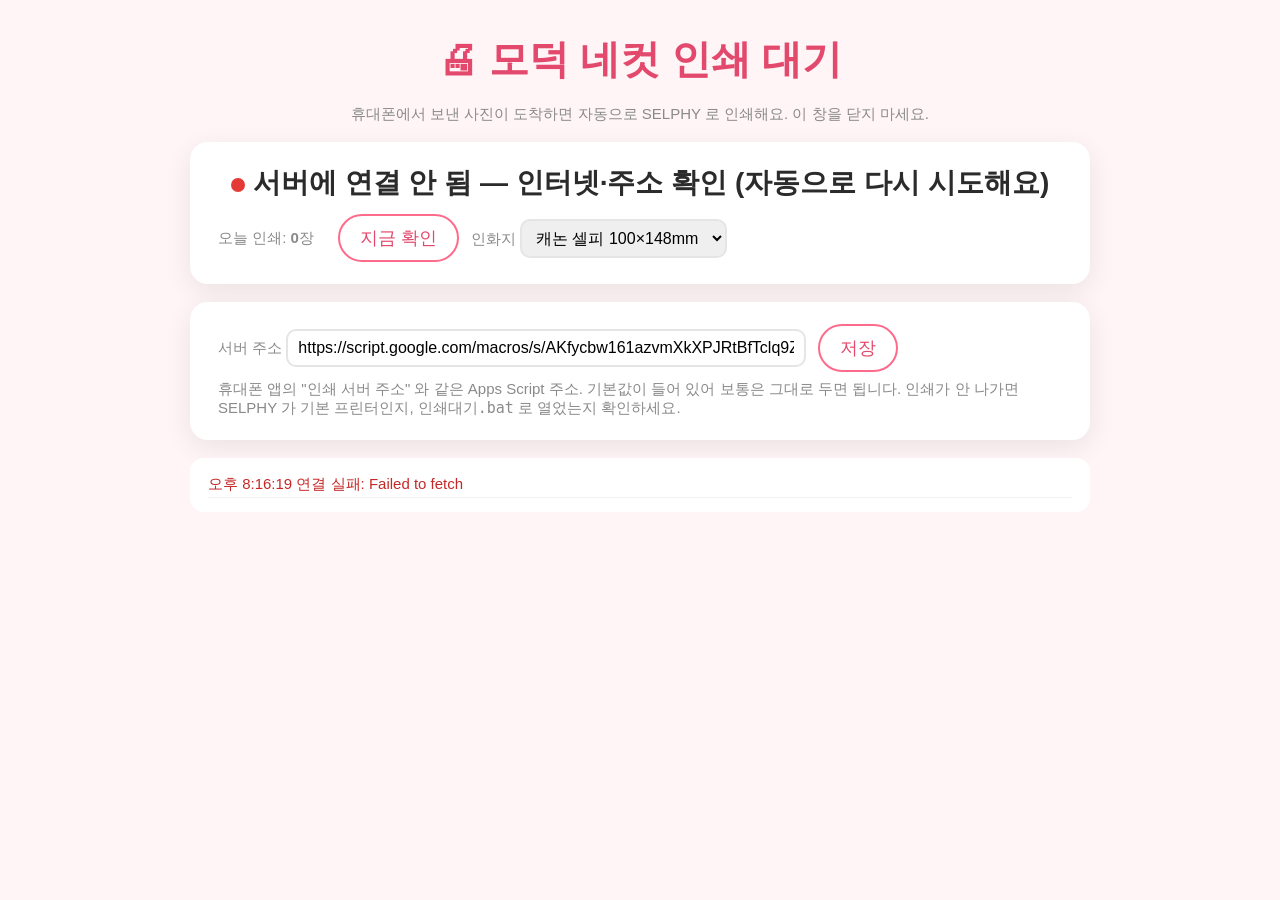
<file: print-station/index.html>
<!DOCTYPE html>
<html lang="ko">
<head>
<meta charset="UTF-8">
<title>모덕 네컷 인쇄 대기</title>
<style>
  :root { --bg:#fff5f7; --accent:#ff6b8b; --accent-dark:#e3496c; --muted:#8a8a8a; }
  * { box-sizing:border-box; }
  body { margin:0; min-height:100vh; background:var(--bg); color:#2b2b2b; font-family:"Pretendard","Malgun Gothic",sans-serif; display:flex; flex-direction:column; align-items:center; padding:32px; gap:18px; }
  h1 { margin:0; color:var(--accent-dark); font-size:40px; }
  .big { font-size:28px; font-weight:700; text-align:center; min-height:40px; }
  .state { width:min(900px,100%); background:#fff; border-radius:18px; padding:22px 28px; box-shadow:0 8px 28px rgba(0,0,0,.08); }
  .state.working { border:4px solid var(--accent); }
  .row { display:flex; gap:12px; align-items:center; flex-wrap:wrap; }
  .btn { font-size:18px; padding:10px 20px; border-radius:999px; border:none; background:var(--accent); color:#fff; cursor:pointer; }
  .btn.secondary { background:#fff; color:var(--accent-dark); border:2px solid var(--accent); }
  input, select { font-size:16px; padding:8px 10px; border:2px solid #e5e5e5; border-radius:10px; }
  input { width:520px; max-width:100%; }
  .log { width:min(900px,100%); font-size:15px; color:#444; background:#fff; border-radius:14px; padding:14px 18px; max-height:40vh; overflow-y:auto; }
  .log div { padding:3px 0; border-bottom:1px solid #f1f1f1; }
  .muted { color:var(--muted); font-size:15px; }
  .dot { display:inline-block; width:14px; height:14px; border-radius:50%; background:#bbb; margin-right:8px; vertical-align:middle; }
  .dot.on { background:#4caf50; animation:pulse 1.6s infinite; }
  .dot.err { background:#e53935; }
  @keyframes pulse { 50% { opacity:.35; } }
  #printArea { display:none; }
  @media print {
    body * { visibility:hidden; }
    #printArea, #printArea * { visibility:visible; }
    #printArea { display:block; position:fixed; left:0; top:0; }
    #printArea img { width:100mm; height:148mm; display:block; page-break-after:always; break-after:page; }
    #printArea img:last-child { page-break-after:auto; break-after:auto; }
    @page { size:100mm 148mm; margin:0; }
  }
</style>
</head>
<body>
<h1>🖨 모덕 네컷 인쇄 대기</h1>
<div class="muted">휴대폰에서 보낸 사진이 도착하면 자동으로 SELPHY 로 인쇄해요. 이 창을 닫지 마세요.</div>
<div class="state" id="state">
  <div class="big" id="status"><span class="dot" id="dot"></span>준비 중…</div>
  <div class="row" style="margin-top:10px">
    <span class="muted">오늘 인쇄: <b id="count">0</b>장</span>
    <span class="muted" id="lastCheck"></span>
    <button class="btn secondary" onclick="pollNow()">지금 확인</button>
    <label class="muted">인화지 <select id="paper" onchange="applyPaper()">
      <option value="selphy">캐논 셀피 100×148mm</option>
      <option value="kodak46">4×6인치 102×152mm</option>
    </select></label>
  </div>
</div>
<div class="state">
  <div class="row">
    <label class="muted">서버 주소 <input id="serverUrl" placeholder="https://script.google.com/macros/s/…/exec"></label>
    <button class="btn secondary" onclick="saveUrl()">저장</button>
    <span class="muted" id="urlMsg"></span>
  </div>
  <div class="muted" style="margin-top:8px">휴대폰 앱의 "인쇄 서버 주소" 와 같은 Apps Script 주소. 기본값이 들어 있어 보통은 그대로 두면 됩니다. 인쇄가 안 나가면 SELPHY 가 기본 프린터인지, <code>인쇄대기.bat</code> 로 열었는지 확인하세요.</div>
</div>
<div class="log" id="log"></div>
<div id="printArea"></div>

<script>
/* ============================================================
   PC 인쇄 대기 화면 — 휴대폰 앱(mobile/)이 Drive 에 올린 사진을 가져와 인쇄
   - 4초마다 서버(qr-server/Code.gs) 에 ?action=list → 대기 사진 있으면 ?action=get 으로 받아
     <img> 에 넣고 window.print() (인쇄대기.bat 이 --kiosk-printing 으로 열어 대화상자 없이 기본 프린터로 감)
   - 인쇄를 보낸 뒤 ?action=done 으로 표시해 두 번 뽑히지 않게 함
   ============================================================ */
const DEFAULT_URL = 'https://script.google.com/macros/s/AKfycbw161azvmXkXPJRtBfTclq9ZR34adGaql_0JJDuVpyAOFVzyJ2xj0syJiWV1FBvaakL/exec';
const POLL_MS = 4000;
const store = { get(k) { try { return localStorage.getItem(k); } catch (e) { return null; } }, set(k, v) { try { localStorage.setItem(k, v); } catch (e) {} } };
let url = store.get('station.url') || DEFAULT_URL;
if (url.includes('AKfycbxR9QIIfbfP4c2pakyOtAcaucuSNNj5D-hFw7sHzTRZ1PfTS1q_y8J2jkdAmOHiOdeZ')) url = DEFAULT_URL;   // 옛 Apps Script 주소가 저장돼 있으면 새 주소로
let paper = store.get('station.paper') || 'selphy';
let busy = false, printed = +(store.get('station.count.' + today()) || 0), timer = null;
document.getElementById('serverUrl').value = url;
document.getElementById('paper').value = paper;
document.getElementById('count').textContent = printed;

function today() { return new Date().toISOString().slice(0, 10); }
function log(msg, cls) {
  const el = document.getElementById('log'), d = document.createElement('div');
  d.textContent = `${new Date().toLocaleTimeString('ko-KR')}  ${msg}`; if (cls) d.style.color = cls;
  el.prepend(d); while (el.children.length > 80) el.lastChild.remove();
}
function setStatus(text, mode) {
  document.getElementById('status').innerHTML = `<span class="dot ${mode === 'ok' ? 'on' : mode === 'err' ? 'err' : ''}"></span>${text}`;
  document.getElementById('state').classList.toggle('working', mode === 'work');
}
function saveUrl() { url = document.getElementById('serverUrl').value.trim() || DEFAULT_URL; store.set('station.url', url); document.getElementById('urlMsg').textContent = '저장됨'; pollNow(); }
// 인화지 종류 — 캔버스 비율은 같고 인쇄 크기만 바꿈 (PC 앱과 동일)
const PAPERS = { selphy: [100, 148], kodak46: [102, 152] };
function applyPaper() {
  paper = document.getElementById('paper').value; store.set('station.paper', paper);
  const [w, h] = PAPERS[paper] || PAPERS.selphy;
  let st = document.getElementById('paperStyle');
  if (!st) { st = document.createElement('style'); st.id = 'paperStyle'; document.head.appendChild(st); }
  st.textContent = `@media print { @page { size: ${w}mm ${h}mm; margin: 0; } #printArea img { width: ${w}mm; height: ${h}mm; } }`;
}
applyPaper();

async function api(params) {
  const ctrl = new AbortController(); const t = setTimeout(() => ctrl.abort(), 30000);
  try {
    const r = await fetch(url + '?' + new URLSearchParams(params), { signal: ctrl.signal, cache: 'no-store' });
    return await r.json();
  } finally { clearTimeout(t); }
}
async function poll() {
  if (busy) return;
  busy = true;
  try {
    const j = await api({ action: 'list', t: Date.now() });
    if (!j.ok) throw new Error(j.error || '서버 응답 오류');
    document.getElementById('lastCheck').textContent = '마지막 확인 ' + new Date().toLocaleTimeString('ko-KR');
    if (!Array.isArray(j.list)) { setStatus('⚠ 서버가 옛 버전이에요 — qr-server/Code.gs 를 새 버전으로 다시 배포하세요 (설치방법.md)', 'err'); return; }
    if (!j.list || !j.list.length) { setStatus('대기 중 — 휴대폰에서 사진을 보내면 바로 인쇄해요', 'ok'); return; }
    for (const item of j.list) await printOne(item);
    setStatus('대기 중 — 휴대폰에서 사진을 보내면 바로 인쇄해요', 'ok');
  } catch (e) {
    setStatus('서버에 연결 안 됨 — 인터넷·주소 확인 (자동으로 다시 시도해요)', 'err');
    log('연결 실패: ' + e.message, '#c62828');
  } finally { busy = false; }
}
async function printOne(item) {
  setStatus(`📥 사진 받는 중… (${item.copies}장)`, 'work');
  const j = await api({ action: 'get', id: item.id });
  if (!j.ok || !j.image) throw new Error('사진을 받지 못했어요: ' + (j.error || ''));
  const area = document.getElementById('printArea');
  area.innerHTML = '';
  const loads = [];
  for (let i = 0; i < item.copies; i++) {
    const im = document.createElement('img'); im.src = j.image; area.appendChild(im);
    loads.push(new Promise(r => { im.onload = r; im.onerror = r; }));
  }
  await Promise.all(loads);
  setStatus(`🖨 인쇄 중… ${item.copies}장 (1장당 약 1분)`, 'work');
  await new Promise(r => setTimeout(r, 200));
  window.print();   // --kiosk-printing 이면 대화상자 없이 기본 프린터로. 인쇄 큐에 들어가면 바로 돌아옴
  printed += item.copies; store.set('station.count.' + today(), printed); document.getElementById('count').textContent = printed;
  log(`인쇄 보냄: ${item.name} × ${item.copies}장`);
  const d = await api({ action: 'done', id: item.id });
  if (!d.ok) log('인쇄완료 표시 실패 (같은 사진이 또 나올 수 있어요): ' + (d.error || ''), '#c62828');
  area.innerHTML = '';
}
function pollNow() { poll(); }
timer = setInterval(poll, POLL_MS);
poll();
</script>
</body>
</html>
</file>
